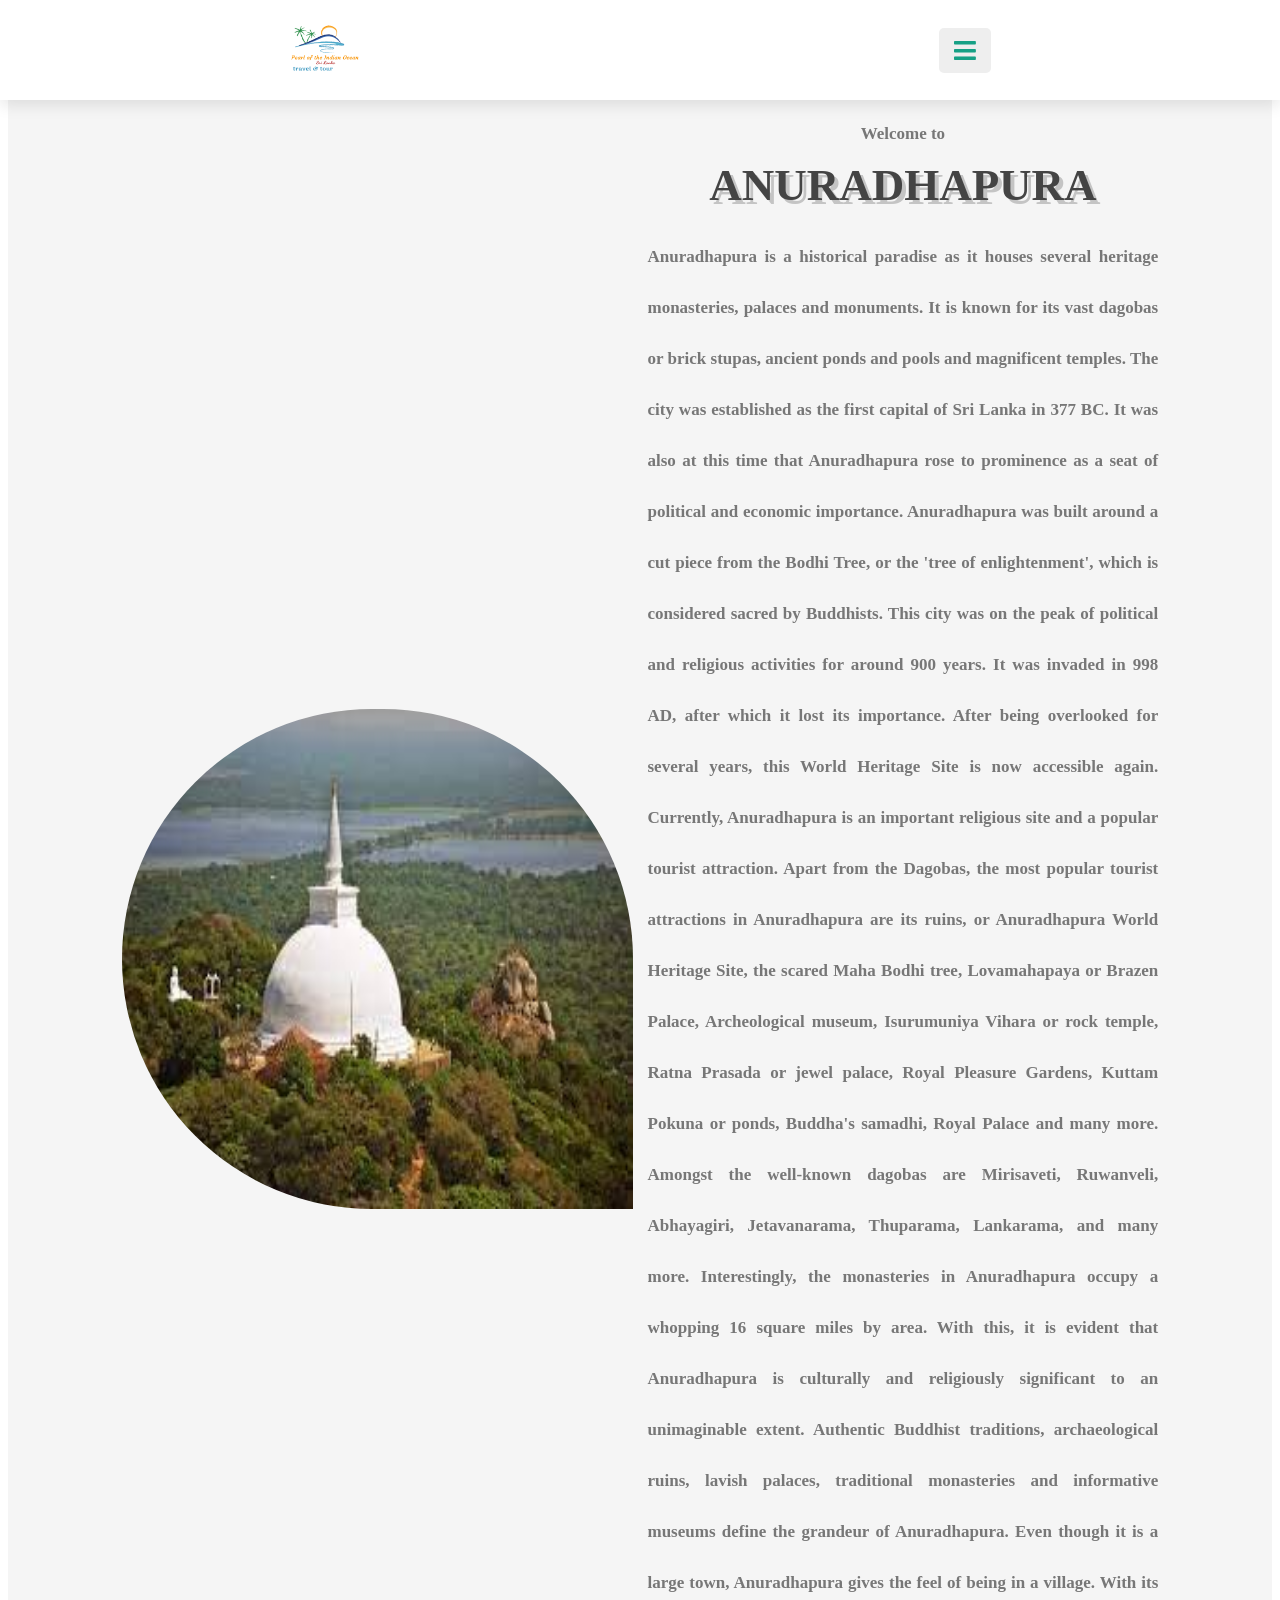
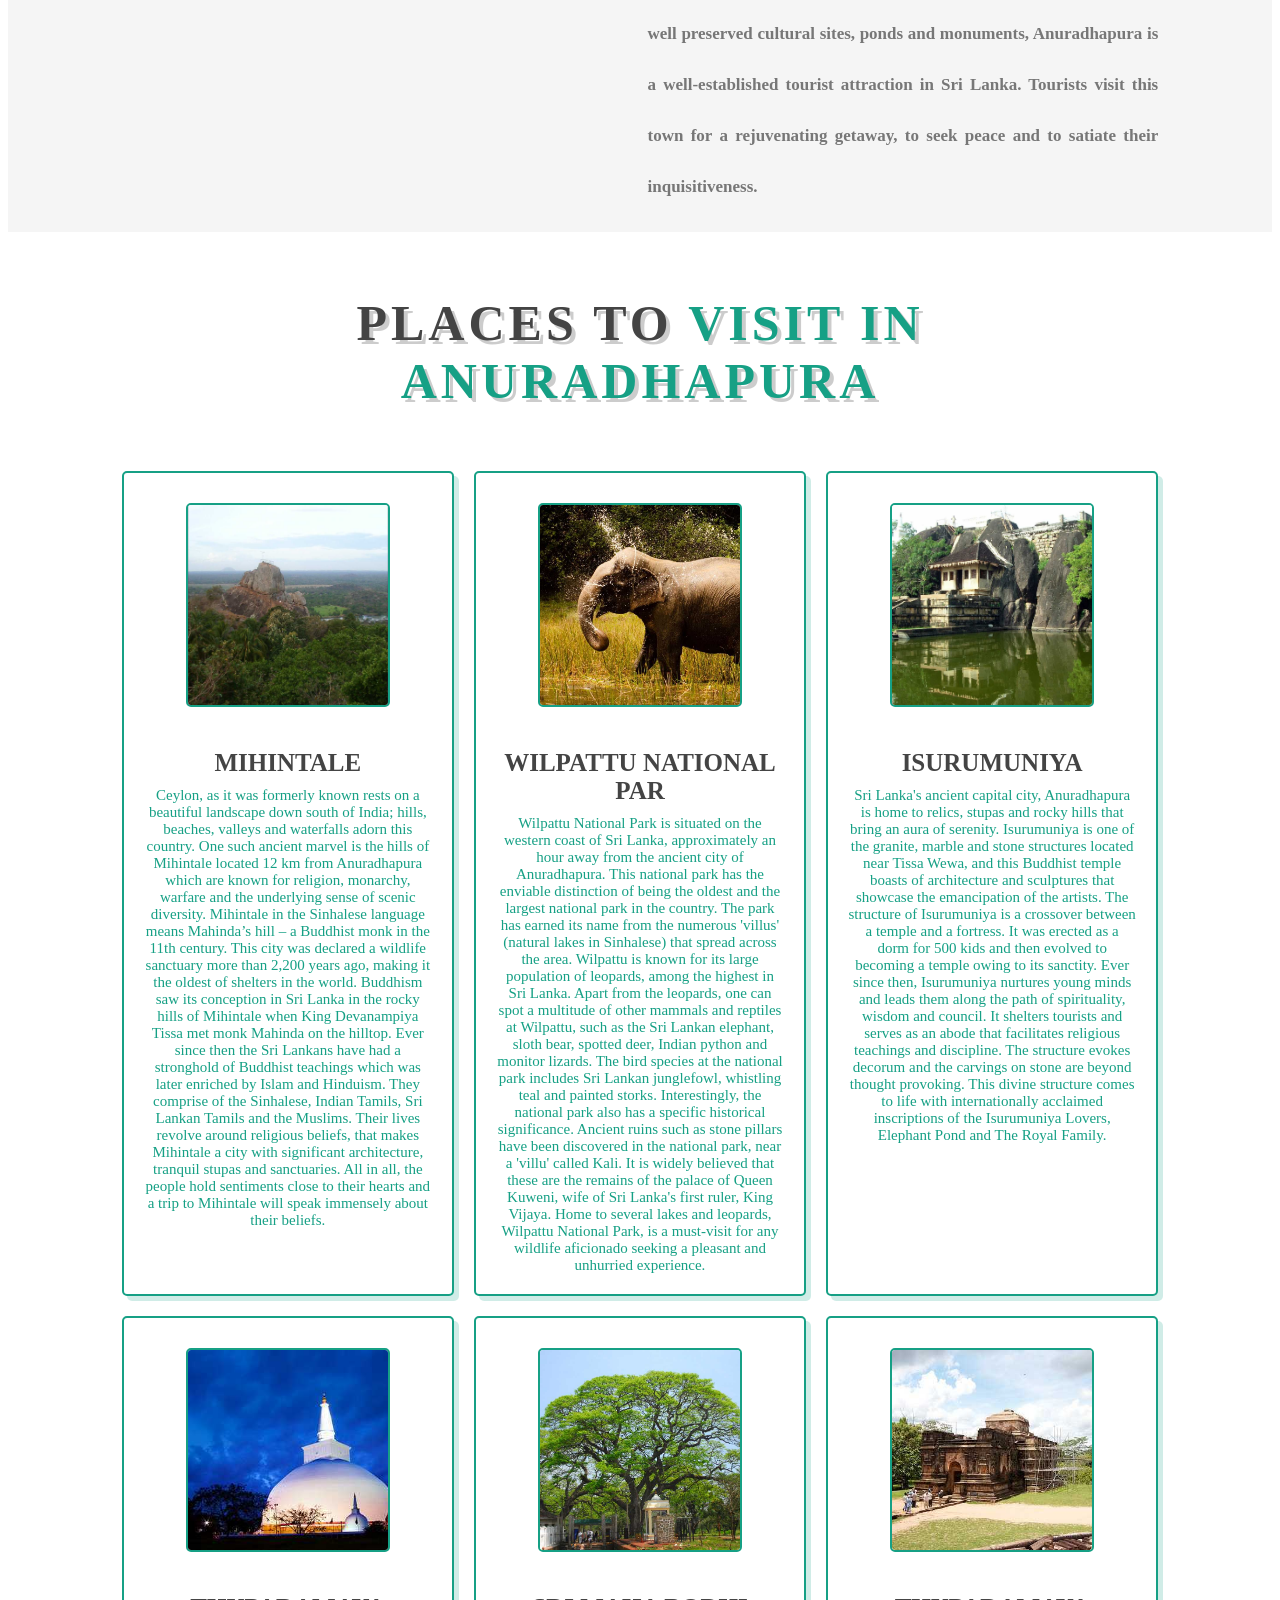
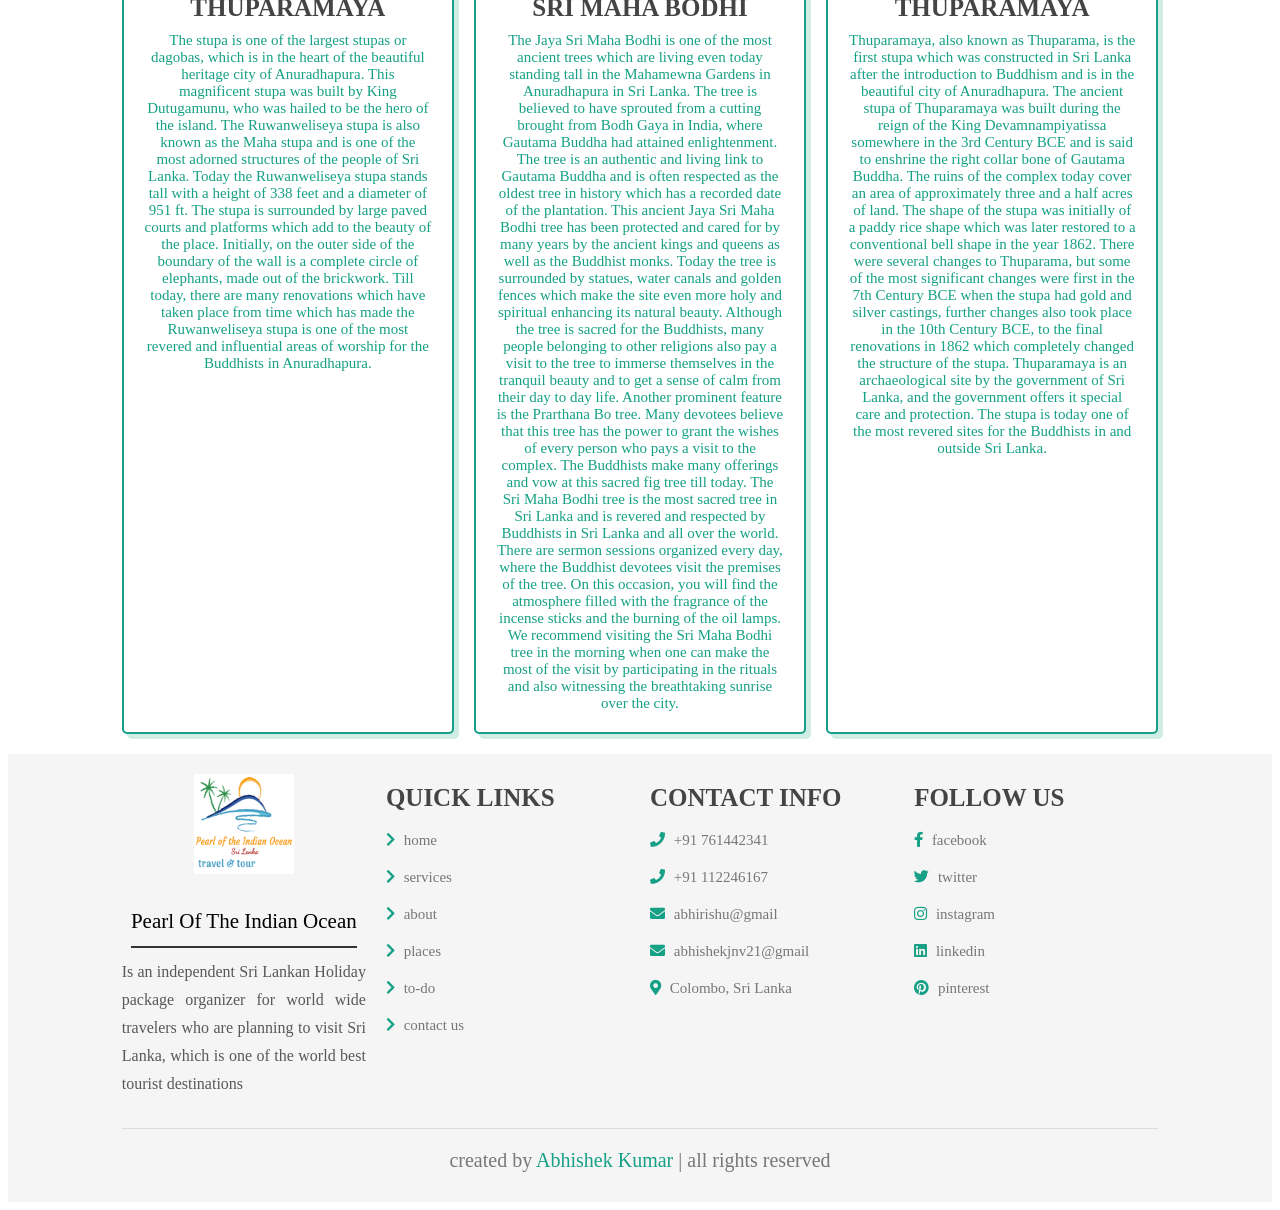
<file: Anuradhapura.html>
<!DOCTYPE html>
<html lang="en">
<head>
    <meta charset="UTF-8">
    <meta http-equiv="X-UA-Compatible" content="IE=edge">
    <meta name="viewport" content="width=device-width, initial-scale=1.0">
    <title> Pearl of the Indian Ocean</title>

    <!-- font awesome cdn link  -->
    <link rel="stylesheet" href="https://cdnjs.cloudflare.com/ajax/libs/font-awesome/5.15.4/css/all.min.css">

    <!-- custom css file link  -->
    <link rel="stylesheet" href="css/style.css">

</head>
<body>
    
<!-- header section starts  -->

<header class="header">

    <a href="#" class="logo"> <img src="image/logo.png" alt="logo" width="70" height="50"> </a>
    

    <nav class="navbar">
        <a href="#home">home</a>
        <a href="#services">services</a>
        <a href="#about">about us</a>
        <a href="#tourist information">places</a>
        <a href="#to-do">to-do</a>
        <a href="#contact us">contact us</a>
    </nav>

    <div id="menu-btn" class="fas fa-bars"></div>

</header>

<!-- header section ends -->

<!-- home section starts  -->

<section class="home" id="">

    <div class="image" data-aos="zoom-in">
        <img src="image/Anuradhapura1.jfif" alt="">
    </div>

    <div class="content" data-aos="fade-up">
        <p><strong>Welcome to</strong></p>
        <h3>Anuradhapura</h3>
        <p><strong>Anuradhapura is a historical paradise as it houses several heritage monasteries, palaces and monuments. It is known for its vast dagobas or brick stupas, ancient ponds and pools and magnificent temples. The city was established as the first capital of Sri Lanka in 377 BC. It was also at this time that Anuradhapura rose to prominence as a seat of political and economic importance.

            Anuradhapura was built around a cut piece from the Bodhi Tree, or the 'tree of enlightenment', which is considered sacred by Buddhists. This city was on the peak of political and religious activities for around 900 years. It was invaded in 998 AD, after which it lost its importance. After being overlooked for several years, this World Heritage Site is now accessible again. Currently, Anuradhapura is an important religious site and a popular tourist attraction.
            
            Apart from the Dagobas, the most popular tourist attractions in Anuradhapura are its ruins, or Anuradhapura World Heritage Site, the scared Maha Bodhi tree, Lovamahapaya or Brazen Palace, Archeological museum, Isurumuniya Vihara or rock temple, Ratna Prasada or jewel palace, Royal Pleasure Gardens, Kuttam Pokuna or ponds, Buddha's samadhi, Royal Palace and many more. Amongst the well-known dagobas are Mirisaveti, Ruwanveli, Abhayagiri, Jetavanarama, Thuparama, Lankarama, and many more. Interestingly, the monasteries in Anuradhapura occupy a whopping 16 square miles by area. With this, it is evident that Anuradhapura is culturally and religiously significant to an unimaginable extent.
            
            Authentic Buddhist traditions, archaeological ruins, lavish palaces, traditional monasteries and informative museums define the grandeur of Anuradhapura. Even though it is a large town, Anuradhapura gives the feel of being in a village. With its well preserved cultural sites, ponds and monuments, Anuradhapura is a well-established tourist attraction in Sri Lanka. Tourists visit this town for a rejuvenating getaway, to seek peace and to satiate their inquisitiveness. </strong></p>
        
    </div>

</section>

<!-- home section ends -->
<!-- tourist information section starts  -->

<section class="doctors" id="tourist information">

    <h1 class="heading">Places to  <span>
        Visit in Anuradhapura</span> </h1>

    <div class="box-container">

        <div class="box" data-aos="zoom-in">
            <img src="image/Mihintale.jpg" alt="">
            <h3>Mihintale </h3>
            <span class="desc">Ceylon, as it was formerly known rests on a beautiful landscape down south of India; hills, beaches, valleys and waterfalls adorn this country. One such ancient marvel is the hills of Mihintale located 12 km from Anuradhapura which are known for religion, monarchy, warfare and the underlying sense of scenic diversity.

                Mihintale in the Sinhalese language means Mahinda’s hill – a Buddhist monk in the 11th  century. This city was declared a wildlife sanctuary more than 2,200 years ago, making it the oldest of shelters in the world. 
                
                Buddhism saw its conception in Sri Lanka in the rocky hills of Mihintale when King Devanampiya Tissa met monk Mahinda on the hilltop. Ever since then the Sri Lankans have had a stronghold of Buddhist teachings which was later enriched by Islam and Hinduism. They comprise of the Sinhalese, Indian Tamils, Sri Lankan Tamils and the Muslims. Their lives revolve around religious beliefs, that makes Mihintale a city with significant architecture, tranquil stupas and sanctuaries. All in all, the people hold sentiments close to their hearts and a trip to Mihintale will speak immensely about their beliefs.</span>
           
        </div>

        <div class="box" data-aos="zoom-in">
            <img src="image/WILPATTU-NATIONAL-PARK.jpg" alt="">
            <h3>Wilpattu National Par</h3>
            <span class="desc">Wilpattu National Park is situated on the western coast of Sri Lanka, approximately an hour away from the ancient city of Anuradhapura. This national park has the enviable distinction of being the oldest and the largest national park in the country.

                The park has earned its name from the numerous 'villus' (natural lakes in Sinhalese) that spread across the area. Wilpattu is known for its large population of leopards, among the highest in Sri Lanka. 
                
                Apart from the leopards, one can spot a multitude of other mammals and reptiles at Wilpattu, such as the Sri Lankan elephant, sloth bear, spotted deer, Indian python and monitor lizards. The bird species at the national park includes Sri Lankan junglefowl, whistling teal and painted storks. Interestingly, the national park also has a specific historical significance.
                
                Ancient ruins such as stone pillars have been discovered in the national park, near a 'villu' called Kali. It is widely believed that these are the remains of the palace of Queen Kuweni, wife of Sri Lanka's first ruler, King Vijaya.
                
                Home to several lakes and leopards, Wilpattu National Park, is a must-visit for any wildlife aficionado seeking a pleasant and unhurried experience.</span>
            
        </div>

        <div class="box" data-aos="zoom-in">
            <img src="image/Isurumuniya.jpg" alt="">
            <h3>Isurumuniya</h3>
            <span class="desc">Sri Lanka's ancient capital city, Anuradhapura is home to relics, stupas and rocky hills that bring an aura of serenity. Isurumuniya is one of the granite, marble and stone structures located near Tissa Wewa, and this Buddhist temple boasts of architecture and sculptures that showcase the emancipation of the artists.

                The structure of Isurumuniya is a crossover between a temple and a fortress. It was erected as a dorm for 500 kids and then evolved to becoming a temple owing to its sanctity. Ever since then, Isurumuniya nurtures young minds and leads them along the path of spirituality, wisdom and council. It shelters tourists and serves as an abode that facilitates religious teachings and discipline. The structure evokes decorum and the carvings on stone are beyond thought provoking. This divine structure comes to life with internationally acclaimed inscriptions of the Isurumuniya Lovers, Elephant Pond and The Royal Family.</span>
            
        </div>

        <div class="box" data-aos="zoom-in" > 
            <img src="image/Ruwanweliseya.jpg" alt="">
            <h3>Thuparamaya</h3>
            <span class="desc"> The  stupa is one of the largest stupas or dagobas, which is in the heart of the beautiful heritage city of Anuradhapura. This magnificent stupa was built by King Dutugamunu, who was hailed to be the hero of the island. The Ruwanweliseya stupa is also known as the Maha stupa and is one of the most adorned structures of the people of Sri Lanka.

                Today the Ruwanweliseya stupa stands tall with a height of 338 feet and a diameter of 951 ft. The stupa is surrounded by large paved courts and platforms which add to the beauty of the place. Initially, on the outer side of the boundary of the wall is a complete circle of elephants, made out of the brickwork. Till today, there are many renovations which have taken place from time which has made the Ruwanweliseya stupa is one of the most revered and influential areas of worship for the Buddhists in Anuradhapura.</span>
            
        </div>

        <div class="box" data-aos="zoom-in">
            <img src="image/Sri Maha Bodhi.jpg" alt="">
            <h3>Sri Maha Bodhi</h3>
            <span class="desc">The Jaya Sri Maha Bodhi is one of the most ancient trees which are living even today standing tall in the Mahamewna Gardens in Anuradhapura in Sri Lanka. The tree is believed to have sprouted from a cutting brought from Bodh Gaya in India, where Gautama Buddha had attained enlightenment. The tree is an authentic and living link to Gautama Buddha and is often respected as the oldest tree in history which has a recorded date of the plantation.

                This ancient Jaya Sri Maha Bodhi tree has been protected and cared for by many years by the ancient kings and queens as well as the Buddhist monks. Today the tree is surrounded by statues, water canals and golden fences which make the site even more holy and spiritual enhancing its natural beauty. Although the tree is sacred for the Buddhists, many people belonging to other religions also pay a visit to the tree to immerse themselves in the tranquil beauty and to get a sense of calm from their day to day life.
                
                Another prominent feature is the Prarthana Bo tree. Many devotees believe that this tree has the power to grant the wishes of every person who pays a visit to the complex. The Buddhists make many offerings and vow at this sacred fig tree till today. The Sri Maha Bodhi tree is the most sacred tree in Sri Lanka and is revered and respected by Buddhists in Sri Lanka and all over the world.
                
                There are sermon sessions organized every day, where the Buddhist devotees visit the premises of the tree. On this occasion, you will find the atmosphere filled with the fragrance of the incense sticks and the burning of the oil lamps. We recommend visiting the Sri Maha Bodhi tree in the morning when one can make the most of the visit by participating in the rituals and also witnessing the breathtaking sunrise over the city.</span>
            
        </div>

        <div class="box" data-aos="zoom-in">
            <img src="image/Thuparamaya.jpg" alt="">
            <h3>Thuparamaya</h3>
            <span class="desc">Thuparamaya, also known as Thuparama, is the first stupa which was constructed in Sri Lanka after the introduction to Buddhism and is in the beautiful city of Anuradhapura. The ancient stupa of Thuparamaya was built during the reign of the King Devamnampiyatissa somewhere in the 3rd Century BCE and is said to enshrine the right collar bone of Gautama Buddha. The ruins of the complex today cover an area of approximately three and a half acres of land.

                The shape of the stupa was initially of a paddy rice shape which was later restored to a conventional bell shape in the year 1862. There were several changes to Thuparama, but some of the most significant changes were first in the 7th Century BCE when the stupa had gold and silver castings, further changes also took place in the 10th Century BCE, to the final renovations in 1862 which completely changed the structure of the stupa.
                
                Thuparamaya is an archaeological site by the government of Sri Lanka, and the government offers it special care and protection. The stupa is today one of the most revered sites for the Buddhists in and outside Sri Lanka.</span>
           
        </div>

        

    

    </div>

</section>

<!-- doctors section ends -->















<!-- footer section starts  -->

<section class="footer">

    <div class="box-container">
        <div class="footer-content">
            <!--add all information -->
        <a href="#" > <img src="image/logo.png" alt="logo" width="100" height="100" > </a>
                <h3>Pearl of the Indian Ocean</h3>
                <p>Is an independent Sri Lankan Holiday package organizer for world wide travelers who are planning to visit Sri Lanka,
                which is one of the world best tourist destinations</p>
    </div>


    <div class="box">
        <h3>quick links</h3>
        <a href="#home"> <i class="fas fa-chevron-right"></i> home </a>
        <a href="#services"> <i class="fas fa-chevron-right"></i> services </a>
        <a href="#about"> <i class="fas fa-chevron-right"></i> about </a>
        <a href="#tourist information"> <i class="fas fa-chevron-right"></i> places </a>
        <a href="#to-do"> <i class="fas fa-chevron-right"></i> to-do </a>
        <a href="#contact us"> <i class="fas fa-chevron-right"></i> contact us </a>
    </div>

    

        <div class="box">
            <h3>contact info</h3>
            <a href="tel:+91 761442341"> <i class="fas fa-phone"></i> +91 761442341 </a>
            <a href="tel:+91 112246167"> <i class="fas fa-phone"></i> +91 112246167 </a>
            <a href="mailto:abc@example.com"> <i class="fas fa-envelope"></i> abhirishu@gmail </a>
            <a href="mailto:abc@example.com"> <i class="fas fa-envelope"></i> abhishekjnv21@gmail </a>
            <a href="https://goo.gl/maps/Q1etccsQ6tqbtL5a6"> <i class="fas fa-map-marker-alt"></i> Colombo, Sri Lanka </a>
        </div>


        <div class="box">
            <h3>follow us</h3>
            <a href="https://www.facebook.com/"target=-blank> <i class="fab fa-facebook-f"></i> facebook </a>
            <a href="https://www.twitter.com/"target=-blank> <i class="fab fa-twitter"></i> twitter </a>
            <a href="https://www.instagram.com/"target=-blank> <i class="fab fa-instagram"></i> instagram </a>
            <a href="https://www.linkedin.com/"target=-blank> <i class="fab fa-linkedin"></i> linkedin </a>
            <a href="https://www.pinterest.com/"target=-blank> <i class="fab fa-pinterest"></i> pinterest </a>
        </div>

    </div>

    <div class="credit"> created by <span>Abhishek Kumar</span> | all rights reserved </div>

</section>

<!-- footer section ends -->
<!-- custom js file link  -->
<script src="js/script.js"></script>

</body>
</html>
</file>
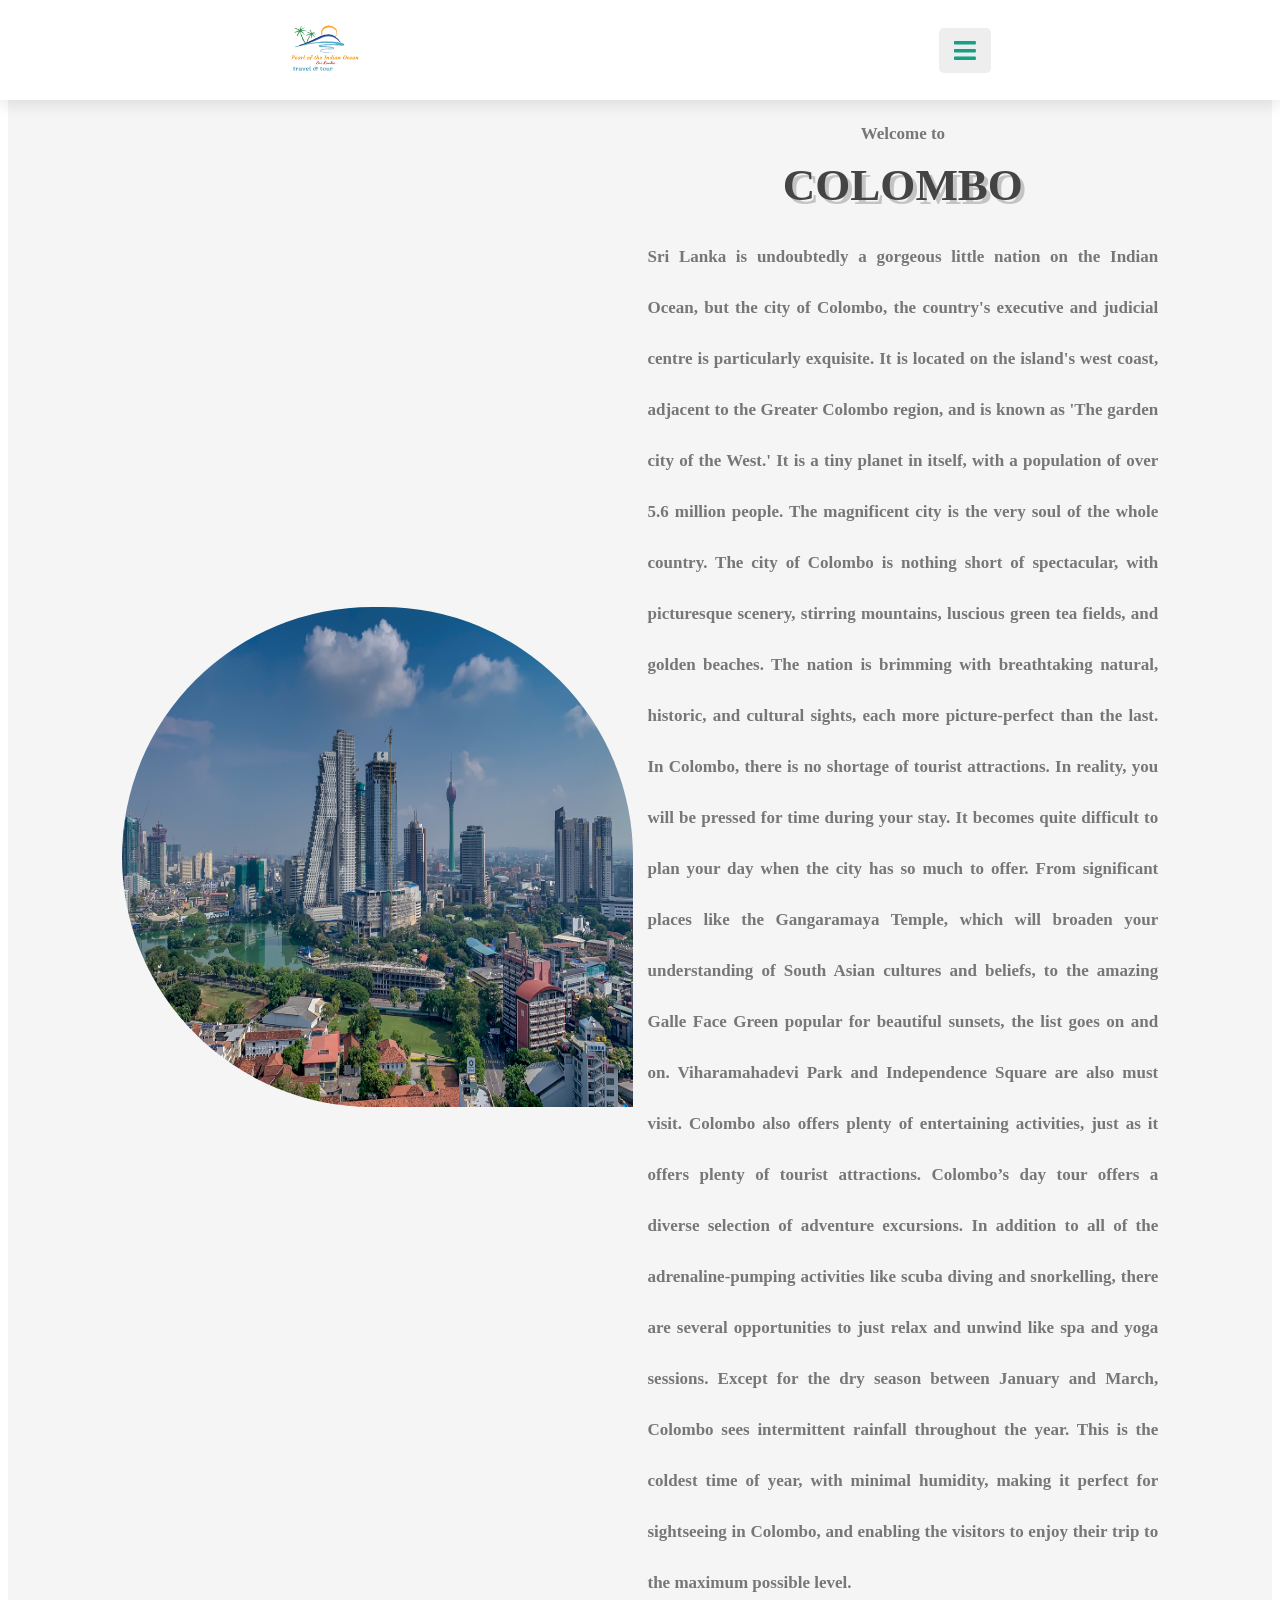
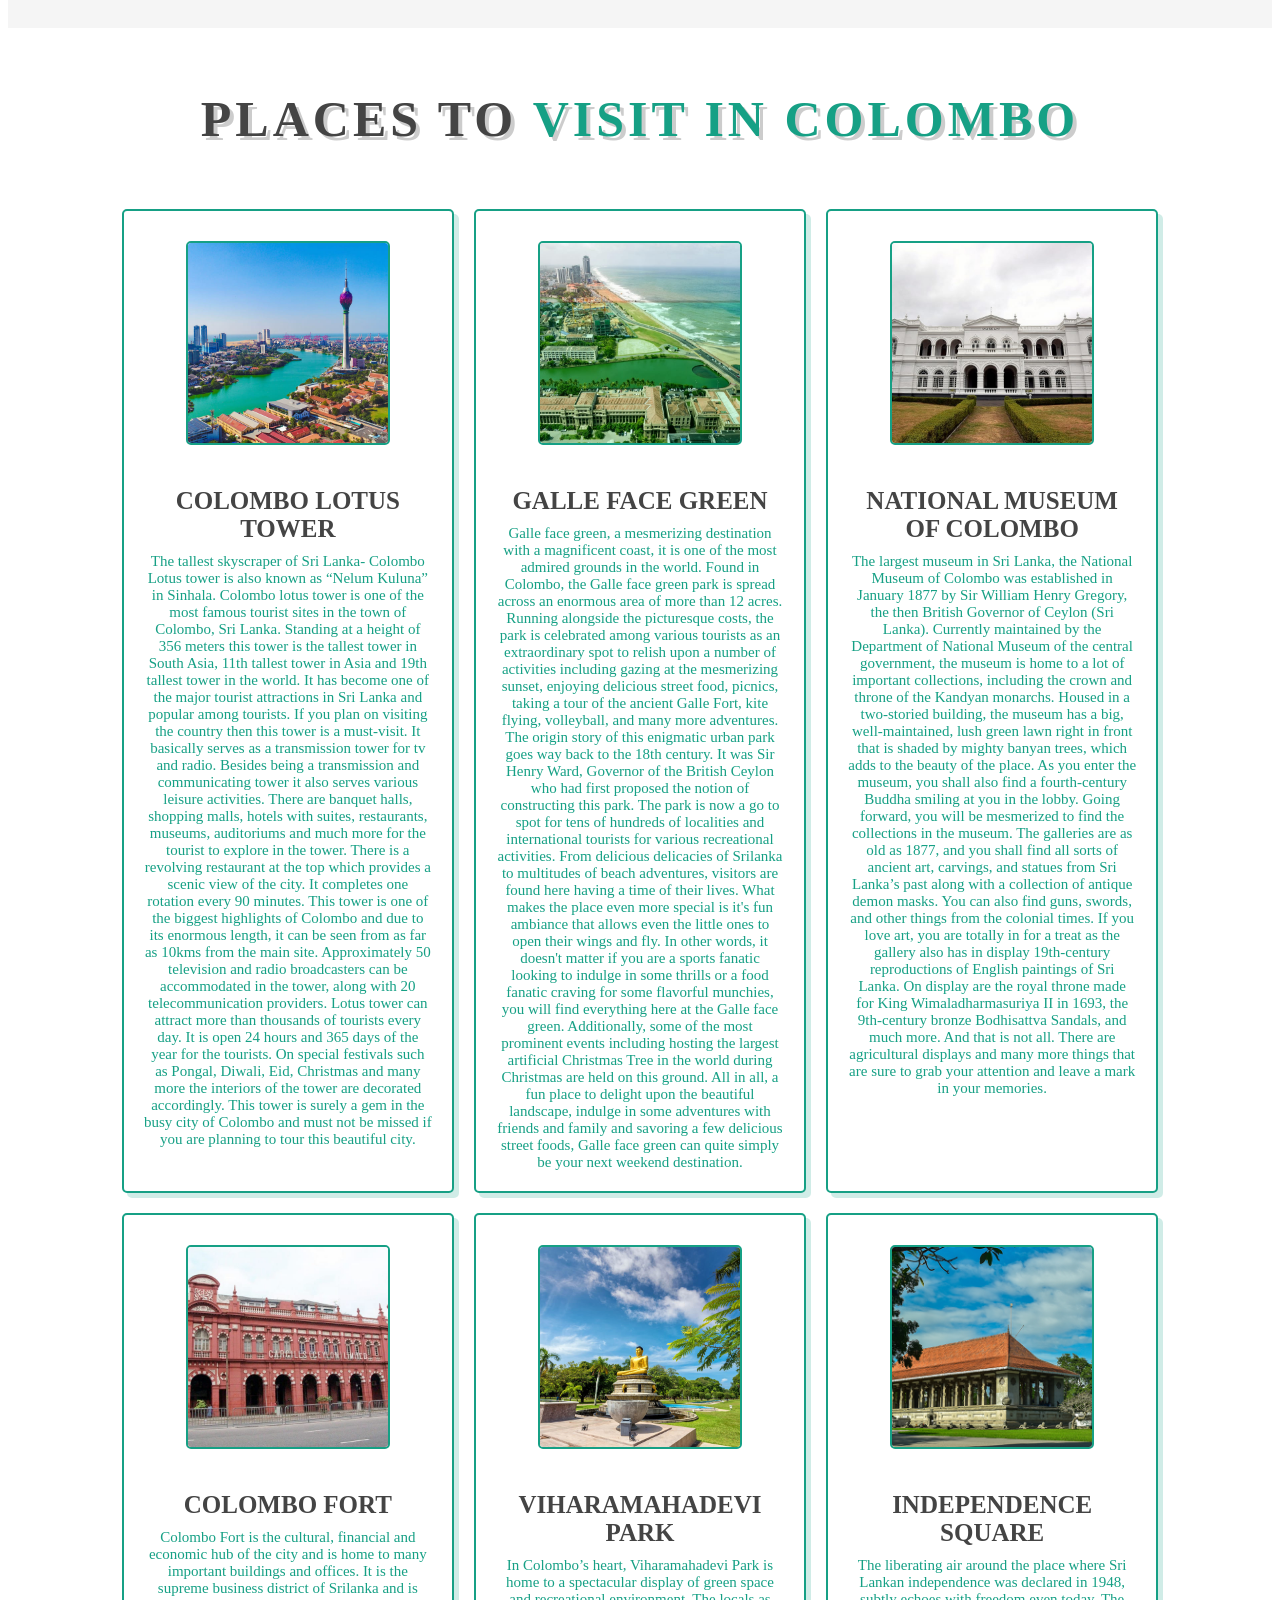
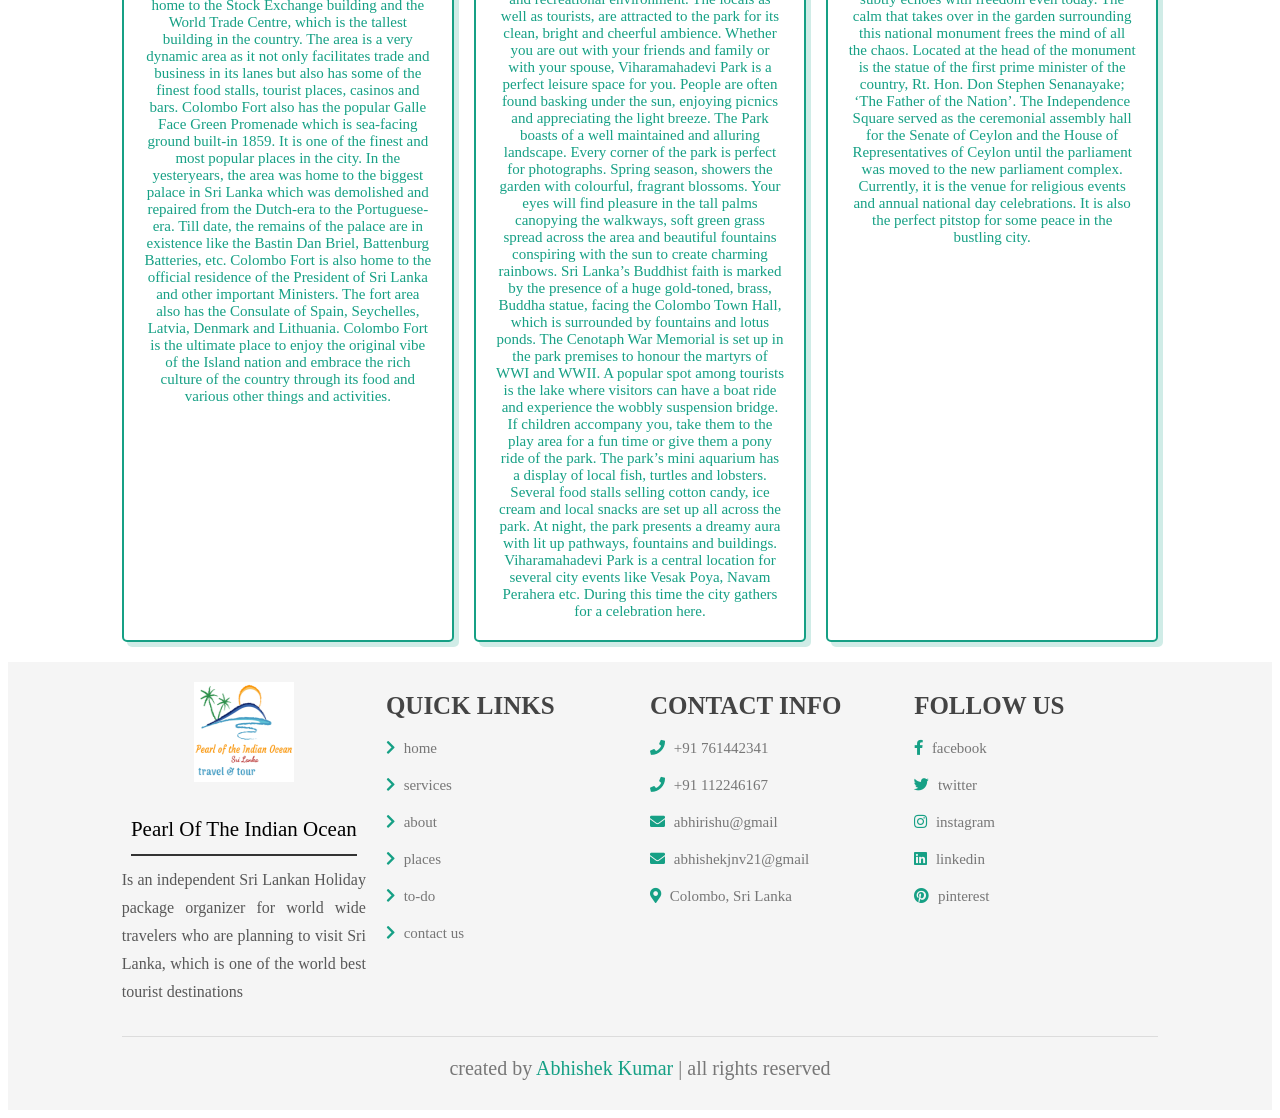
<file: Colombo.html>
<!DOCTYPE html>
<html lang="en">
<head>
    <meta charset="UTF-8">
    <meta http-equiv="X-UA-Compatible" content="IE=edge">
    <meta name="viewport" content="width=device-width, initial-scale=1.0">
    <title> Pearl of the Indian Ocean</title>

    <!-- font awesome cdn link  -->
    <link rel="stylesheet" href="https://cdnjs.cloudflare.com/ajax/libs/font-awesome/5.15.4/css/all.min.css">

    <!-- custom css file link  -->
    <link rel="stylesheet" href="css/style.css">

</head>
<body>
    
<!-- header section starts  -->

<header class="header">

    <a href="#" class="logo"> <img src="image/logo.png" alt="logo" width="70" height="50"> </a>
    

    <nav class="navbar">
        <a href="#home">home</a>
        <a href="#services">services</a>
        <a href="#about">about us</a>
        <a href="#tourist information">places</a>
        <a href="#to-do">to-do</a>
        <a href="#contact us">contact us</a>
    </nav>

    <div id="menu-btn" class="fas fa-bars"></div>

</header>

<!-- header section ends -->

<!-- home section starts  -->

<section class="home" id="">

    <div class="image" data-aos="zoom-in">
        <img src="image/colombo1.jfif" alt="">
    </div>

    <div class="content" data-aos="fade-up">
        <p><strong>Welcome to</strong></p>
        <h3>Colombo</h3>
        <p><strong>Sri Lanka is undoubtedly a gorgeous little nation on the Indian Ocean, but the city of Colombo, 
            the country's executive and judicial centre is particularly exquisite. It is located on the island's west coast, adjacent to the Greater Colombo region, and is known as 'The garden city of the West.' It is a tiny planet in itself, with a population of over 5.6 million people. The magnificent city is the very soul of the whole country. The city of Colombo is nothing short of spectacular, with picturesque scenery, stirring mountains, luscious green tea fields, and golden beaches. The nation is brimming with breathtaking natural, historic, and cultural sights, each more picture-perfect than the last.
            In Colombo, there is no shortage of tourist attractions. In reality, you will be pressed for time during your stay.
             It becomes quite difficult to plan your day when the city has so much to offer. From significant places like the Gangaramaya Temple, which will broaden your understanding of South Asian cultures and beliefs, to the amazing Galle Face Green popular for beautiful sunsets, the list goes on and on. Viharamahadevi Park and Independence Square are also must visit. Colombo also offers plenty of entertaining activities, just as it offers plenty of tourist attractions. Colombo’s day tour offers a diverse selection of adventure excursions. In addition to all of the adrenaline-pumping activities like scuba diving and snorkelling, there are several opportunities to just relax and unwind like spa and yoga sessions. Except for the dry season between January and March, Colombo sees intermittent rainfall throughout the year. This is the coldest time of year, with minimal humidity, making it perfect for sightseeing in Colombo,
             and enabling the visitors to enjoy their trip to the maximum possible level.</strong></p>
        
    </div>

</section>

<!-- home section ends -->
<!-- tourist information section starts  -->

<section class="doctors" id="tourist information">

    <h1 class="heading">Places to  <span>
        Visit in Colombo</span> </h1>

    <div class="box-container">

        <div class="box" data-aos="zoom-in">
            <img src="image/Colombo Lotus Tower.jpg" alt="">
            <h3>Colombo Lotus Tower</h3>
            <span class="desc">The tallest skyscraper of Sri Lanka- Colombo Lotus tower is also known as “Nelum Kuluna” in Sinhala. Colombo lotus tower is one of the most famous tourist sites in the town of Colombo, Sri Lanka. Standing at a height of 356 meters this tower is the tallest tower in South Asia, 11th tallest tower in Asia and 19th tallest tower in the world. It has become one of the major tourist attractions in Sri Lanka and popular among tourists.

                If you plan on visiting the country then this tower is a must-visit. It basically serves as a transmission tower for tv and radio. Besides being a transmission and communicating tower it also serves various leisure activities. There are banquet halls, shopping malls, hotels with suites, restaurants, museums, auditoriums and much more for the tourist to explore in the tower. There is a revolving restaurant at the top which provides a scenic view of the city. It completes one rotation every 90 minutes. This tower is one of the biggest highlights of Colombo and due to its enormous length, it can be seen from as far as 10kms from the main site. Approximately 50 television and radio broadcasters can be accommodated in the tower, along with 20 telecommunication providers.
                
                Lotus tower can attract more than thousands of tourists every day. It is open 24 hours and 365 days of the year for the tourists. On special festivals such as Pongal, Diwali, Eid, Christmas and many more the interiors of the tower are decorated accordingly. This tower is surely a gem in the busy city of Colombo and must not be missed if you are planning to tour this beautiful city.</span>
           
        </div>

        <div class="box" data-aos="zoom-in">
            <img src="image/Galle Face Green.jpg" alt="">
            <h3>Galle Face Green</h3>
            <span class="desc">Galle face green, a mesmerizing destination with a magnificent coast, it is one of the most admired grounds in the world. Found in Colombo, the Galle face green park is spread across an enormous area of more than 12 acres.

                Running alongside the picturesque costs, the park is celebrated among various tourists as an extraordinary spot to relish upon a number of activities including gazing at the mesmerizing sunset, enjoying delicious street food, picnics, taking a tour of the ancient Galle Fort, kite flying, volleyball, and many more adventures.
                
                The origin story of this enigmatic urban park goes way back to the 18th century. It was Sir Henry Ward, Governor of the British Ceylon who had first proposed the notion of constructing this park. The park is now a go to spot for tens of hundreds of localities and international tourists for various recreational activities.
                
                From delicious delicacies of Srilanka to multitudes of beach adventures, visitors are found here having a time of their lives. What makes the place even more special is it's fun ambiance that allows even the little ones to open their wings and fly.
                
                In other words, it doesn't matter if you are a sports fanatic looking to indulge in some thrills or a food fanatic craving for some flavorful munchies, you will find everything here at the Galle face green. Additionally,  some of the most prominent events including hosting the largest artificial Christmas Tree in the world during Christmas are held on this ground. 
                
                All in all, a fun place to delight upon the beautiful landscape, indulge in some adventures with friends and family and savoring a few delicious street foods, Galle face green can quite simply be your next weekend destination.</span>
            
        </div>

        <div class="box" data-aos="zoom-in">
            <img src="image/National Museum Of Colombo.jpg" alt="">
            <h3>National Museum Of Colombo</h3>
            <span class="desc">The largest museum in Sri Lanka, the National Museum of Colombo was established in January 1877 by Sir William Henry Gregory, the then British Governor of Ceylon (Sri Lanka). Currently maintained by the Department of National Museum of the central government, the museum is home to a lot of important collections, including the crown and throne of the Kandyan monarchs.

                Housed in a two-storied building, the museum has a big, well-maintained, lush green lawn right in front that is shaded by mighty banyan trees, which adds to the beauty of the place. As you enter the museum, you shall also find a fourth-century Buddha smiling at you in the lobby. Going forward, you will be mesmerized to find the collections in the museum.
                
                The galleries are as old as 1877, and you shall find all sorts of ancient art, carvings, and statues from Sri Lanka’s past along with a collection of antique demon masks. You can also find guns, swords, and other things from the colonial times. If you love art, you are totally in for a treat as the gallery also has in display 19th-century reproductions of English paintings of Sri Lanka.
                
                On display are the royal throne made for King Wimaladharmasuriya II in 1693, the 9th-century bronze Bodhisattva Sandals, and much more. And that is not all. There are agricultural displays and many more things that are sure to grab your attention and leave a mark in your memories.</span>
            
        </div>

        <div class="box" data-aos="zoom-in" > 
            <img src="image/Colombo Fort.jpg" alt="">
            <h3>Colombo Fort</h3>
            <span class="desc"> Colombo Fort is the cultural, financial and economic hub of the city and is home to many important buildings and offices. It is the supreme business district of Srilanka and is home to the Stock Exchange building and the World Trade Centre, which is the tallest building in the country.

                The area is a very dynamic area as it not only facilitates trade and business in its lanes but also has some of the finest food stalls, tourist places, casinos and bars. Colombo Fort also has the popular Galle Face Green Promenade which is sea-facing ground built-in 1859.
                
                It is one of the finest and most popular places in the city. In the yesteryears, the area was home to the biggest palace in Sri Lanka which was demolished and repaired from the Dutch-era to the Portuguese-era. Till date, the remains of the palace are in existence like the Bastin Dan Briel, Battenburg Batteries, etc. Colombo Fort is also home to the official residence of the President of Sri Lanka and other important Ministers.
                
                The fort area also has the Consulate of Spain, Seychelles, Latvia, Denmark and Lithuania. Colombo Fort is the ultimate place to enjoy the original vibe of the Island nation and embrace the rich culture of the country through its food and various other things and activities. </span>
            
        </div>

        <div class="box" data-aos="zoom-in">
            <img src="image/Viharamahadevi Park.jpg" alt="">
            <h3>Viharamahadevi Park</h3>
            <span class="desc">In Colombo’s heart, Viharamahadevi Park is home to a spectacular display of green space and recreational environment. The locals as well as tourists, are attracted to the park for its clean, bright and cheerful ambience. Whether you are out with your friends and family or with your spouse, Viharamahadevi Park is a perfect leisure space for you.

                People are often found basking under the sun, enjoying picnics and appreciating the light breeze. The Park boasts of a well maintained and alluring landscape. Every corner of the park is perfect for photographs. Spring season, showers the garden with colourful, fragrant blossoms.
                
                Your eyes will find pleasure in the tall palms canopying the walkways, soft green grass spread across the area and beautiful fountains conspiring with the sun to create charming rainbows. Sri Lanka’s Buddhist faith is marked by the presence of a huge gold-toned, brass, Buddha statue, facing the Colombo Town Hall, which is surrounded by fountains and lotus ponds.
                
                The Cenotaph War Memorial is set up in the park premises to honour the martyrs of WWI and WWII. A popular spot among tourists is the lake where visitors can have a boat ride and experience the wobbly suspension bridge. If children accompany you, take them to the play area for a fun time or give them a pony ride of the park.
                
                The park’s mini aquarium has a display of local fish, turtles and lobsters. Several food stalls selling cotton candy, ice cream and local snacks are set up all across the park. At night, the park presents a dreamy aura with lit up pathways, fountains and buildings. Viharamahadevi Park is a central location for several city events like Vesak Poya, Navam Perahera etc. During this time the city gathers for a celebration here.
                 </span>
            
        </div>

        <div class="box" data-aos="zoom-in">
            <img src="image/Independence Square.jpg" alt="">
            <h3>Independence Square</h3>
            <span class="desc"> The liberating air around the place where Sri Lankan independence was declared in 1948, subtly echoes with freedom even today. The calm that takes over in the garden surrounding this national monument frees the mind of all the chaos. Located at the head of the monument is the statue of the first prime minister of the country, Rt. Hon. Don Stephen Senanayake; ‘The Father of the Nation’.

                The Independence Square served as the ceremonial assembly hall for the Senate of Ceylon and the House of Representatives of Ceylon until the parliament was moved to the new parliament complex. Currently, it is the venue for religious events and annual national day celebrations. It is also the perfect pitstop for some peace in the bustling city.</span>
           
        </div>

        

    

    </div>

</section>

<!-- doctors section ends -->















<!-- footer section starts  -->

<section class="footer">

    <div class="box-container">
        <div class="footer-content">
            <!--add all information -->
        <a href="#" > <img src="image/logo.png" alt="logo" width="100" height="100" > </a>
                <h3>Pearl of the Indian Ocean</h3>
                <p>Is an independent Sri Lankan Holiday package organizer for world wide travelers who are planning to visit Sri Lanka,
                which is one of the world best tourist destinations</p>
    </div>


    <div class="box">
        <h3>quick links</h3>
        <a href="#home"> <i class="fas fa-chevron-right"></i> home </a>
        <a href="#services"> <i class="fas fa-chevron-right"></i> services </a>
        <a href="#about"> <i class="fas fa-chevron-right"></i> about </a>
        <a href="#tourist information"> <i class="fas fa-chevron-right"></i> places </a>
        <a href="#to-do"> <i class="fas fa-chevron-right"></i> to-do </a>
        <a href="#contact us"> <i class="fas fa-chevron-right"></i> contact us </a>
    </div>

    

        <div class="box">
            <h3>contact info</h3>
            <a href="tel:+91 761442341"> <i class="fas fa-phone"></i> +91 761442341 </a>
            <a href="tel:+91 112246167"> <i class="fas fa-phone"></i> +91 112246167 </a>
            <a href="mailto:abc@example.com"> <i class="fas fa-envelope"></i> abhirishu@gmail </a>
            <a href="mailto:abc@example.com"> <i class="fas fa-envelope"></i> abhishekjnv21@gmail </a>
            <a href="https://goo.gl/maps/Q1etccsQ6tqbtL5a6"> <i class="fas fa-map-marker-alt"></i> Colombo, Sri Lanka </a>
        </div>


        <div class="box">
            <h3>follow us</h3>
            <a href="https://www.facebook.com/"target=-blank> <i class="fab fa-facebook-f"></i> facebook </a>
            <a href="https://www.twitter.com/"target=-blank> <i class="fab fa-twitter"></i> twitter </a>
            <a href="https://www.instagram.com/"target=-blank> <i class="fab fa-instagram"></i> instagram </a>
            <a href="https://www.linkedin.com/"target=-blank> <i class="fab fa-linkedin"></i> linkedin </a>
            <a href="https://www.pinterest.com/"target=-blank> <i class="fab fa-pinterest"></i> pinterest </a>
        </div>

    </div>

    <div class="credit"> created by <span>Abhishek Kumar</span> | all rights reserved </div>

</section>

<!-- footer section ends -->
<!-- custom js file link  -->
<script src="js/script.js"></script>

</body>
</html>
</file>
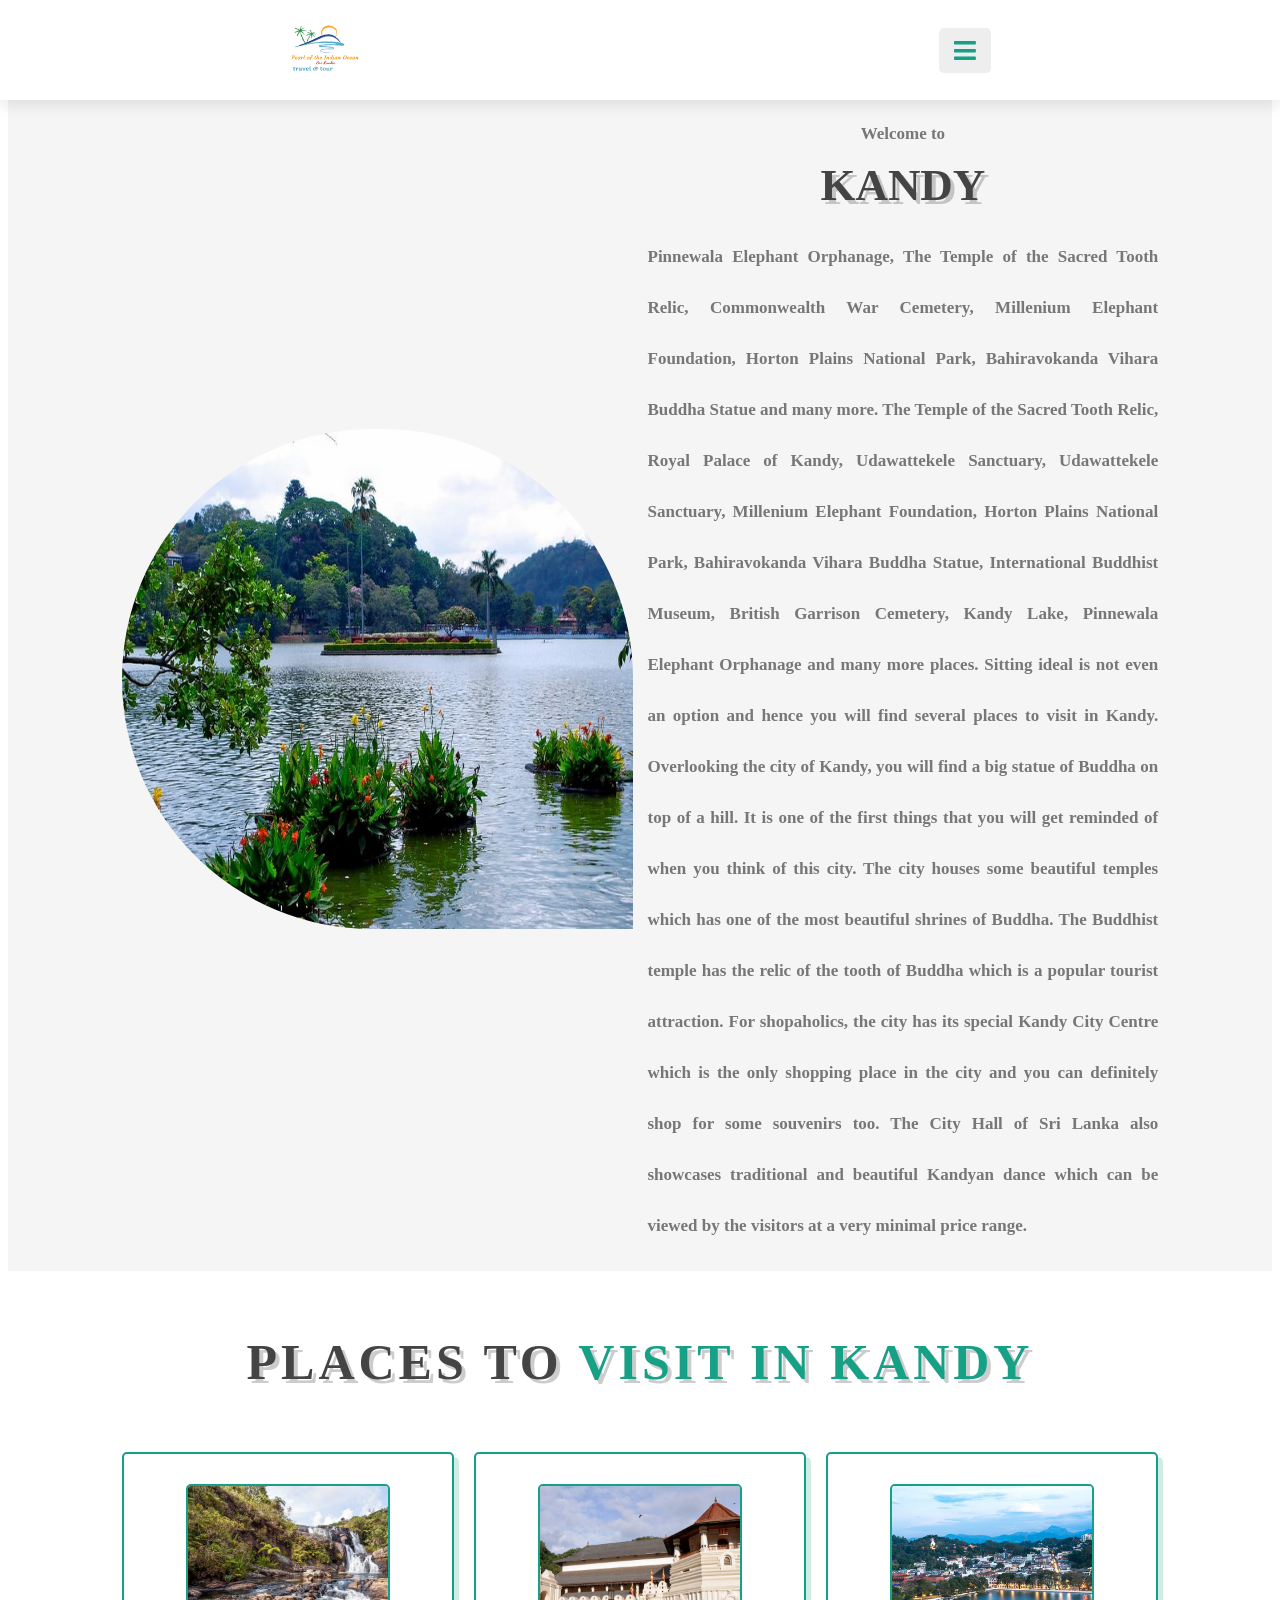
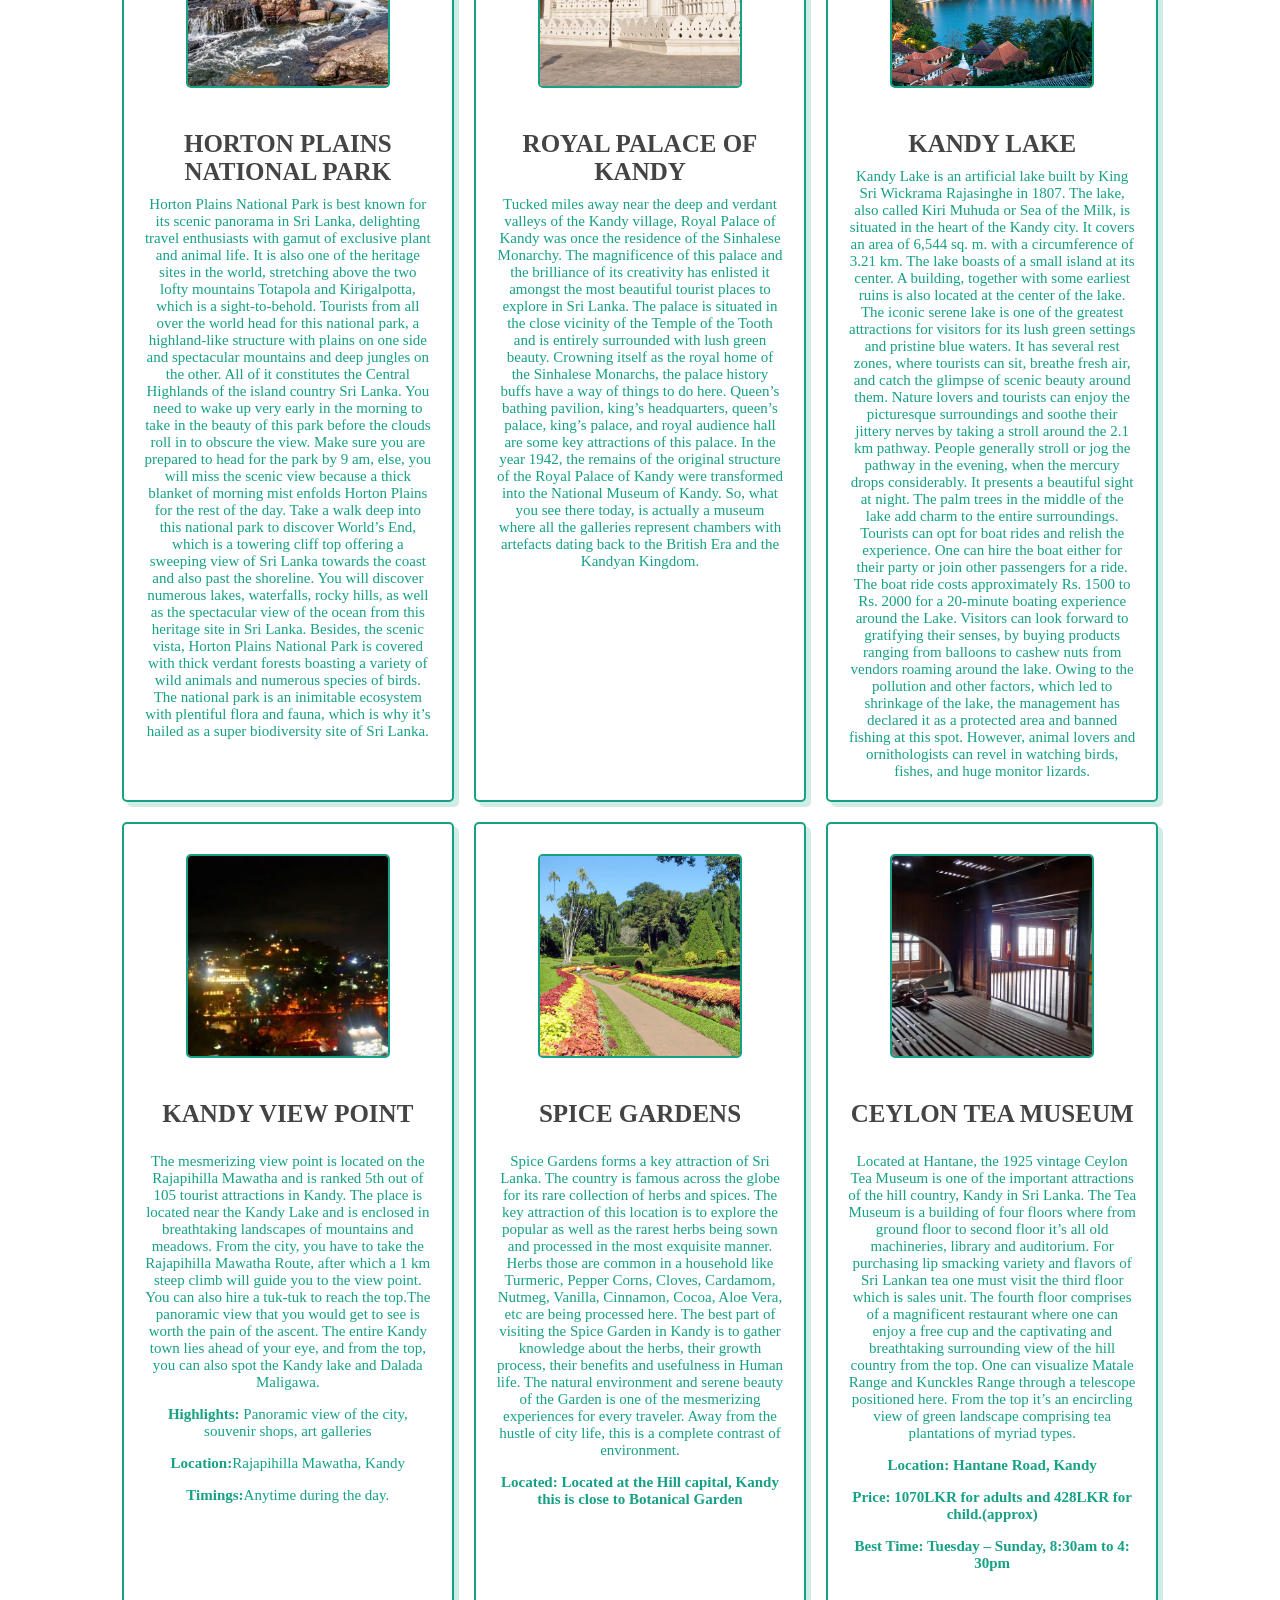
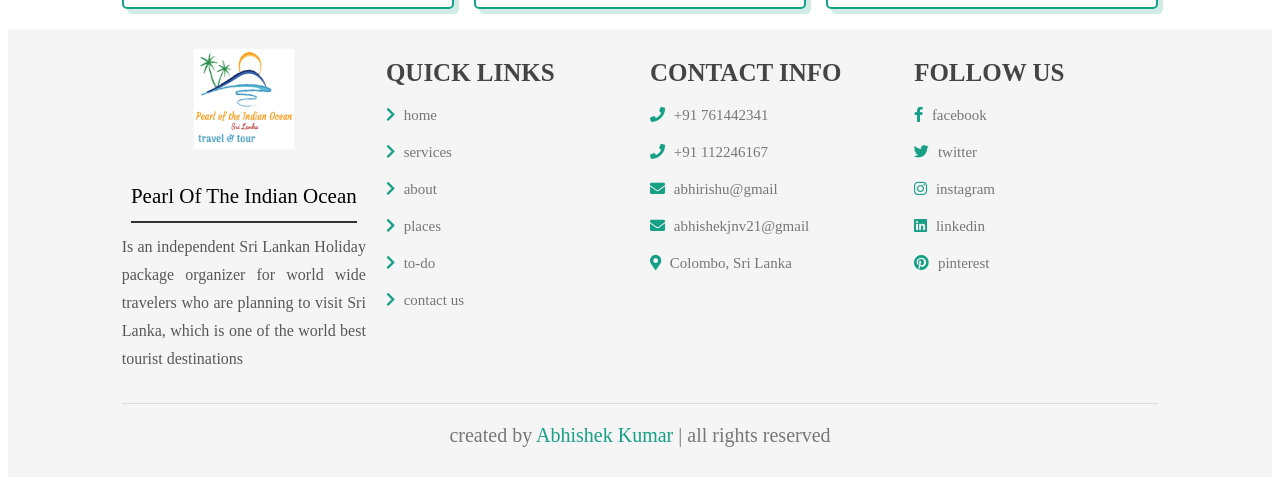
<file: Kandy.html>
<!DOCTYPE html>
<html lang="en">
<head>
    <meta charset="UTF-8">
    <meta http-equiv="X-UA-Compatible" content="IE=edge">
    <meta name="viewport" content="width=device-width, initial-scale=1.0">
    <title> Pearl of the Indian Ocean</title>

    <!-- font awesome cdn link  -->
    <link rel="stylesheet" href="https://cdnjs.cloudflare.com/ajax/libs/font-awesome/5.15.4/css/all.min.css">

    <!-- custom css file link  -->
    <link rel="stylesheet" href="css/style.css">

</head>
<body>
    
<!-- header section starts  -->

<header class="header">

    <a href="#" class="logo"> <img src="image/logo.png" alt="logo" width="70" height="50"> </a>
    

    <nav class="navbar">
        <a href="#home">home</a>
        <a href="#services">services</a>
        <a href="#about">about us</a>
        <a href="#tourist information">places</a>
        <a href="#to-do">to-do</a>
        <a href="#contact us">contact us</a>
    </nav>

    <div id="menu-btn" class="fas fa-bars"></div>

</header>

<!-- header section ends -->

<!-- home section starts  -->

<section class="home" id="">

    <div class="image" data-aos="zoom-in">
        <img src="image/kandy1.jfif" alt="">
    </div>

    <div class="content" data-aos="fade-up">
        <p><strong>Welcome to</strong></p>
        <h3>Kandy</h3>
        <p><strong> Pinnewala Elephant Orphanage, The Temple of the Sacred Tooth Relic, Commonwealth War Cemetery, Millenium Elephant Foundation, Horton Plains National Park, Bahiravokanda Vihara Buddha Statue and many more.

            The Temple of the Sacred Tooth Relic, Royal Palace of Kandy, Udawattekele Sanctuary, Udawattekele Sanctuary, Millenium Elephant Foundation, Horton Plains National Park, Bahiravokanda Vihara Buddha Statue, International Buddhist Museum, British Garrison Cemetery, Kandy Lake, Pinnewala Elephant Orphanage and many more places.
            
            Sitting ideal is not even an option and hence you will find several places to visit in Kandy. Overlooking the city of Kandy, you will find a big statue of Buddha on top of a hill. It is one of the first things that you will get reminded of when you think of this city. The city houses some beautiful temples which has one of the most beautiful shrines of Buddha. The Buddhist temple has the relic of the tooth of Buddha which is a popular tourist attraction.
            
            For shopaholics, the city has its special Kandy City Centre which is the only shopping place in the city and you can definitely shop for some souvenirs too. The City Hall of Sri Lanka also showcases traditional and beautiful Kandyan dance which can be viewed by the visitors at a very minimal price range.</strong></p>
        
    </div>

</section>

<!-- home section ends -->
<!-- tourist information section starts  -->

<section class="doctors" id="tourist information">

    <h1 class="heading">Places to  <span>
        Visit in Kandy</span> </h1>

    <div class="box-container">

        <div class="box" data-aos="zoom-in">
            <img src="image/Horton Plains National Park.jpg" alt="">
            <h3>Horton Plains National Park </h3>
            <span class="desc">Horton Plains National Park is best known for its scenic panorama in Sri Lanka, delighting travel enthusiasts with gamut of exclusive plant and animal life. It is also one of the heritage sites in the world, stretching above the two lofty mountains Totapola and Kirigalpotta, which is a sight-to-behold.
                Tourists from all over the world head for this national park, a highland-like structure with plains on one side and spectacular mountains and deep jungles on the other. All of it constitutes the Central Highlands of the island country Sri Lanka.                  
                You need to wake up very early in the morning to take in the beauty of this park before the clouds roll in to obscure the view. Make sure you are prepared to head for the park by 9 am, else, you will miss the scenic view because a thick blanket of morning mist enfolds Horton Plains for the rest of the day.
                Take a walk deep into this national park to discover World’s End, which is a towering cliff top offering a sweeping view of Sri Lanka towards the coast and also past the shoreline. You will discover numerous lakes, waterfalls, rocky hills, as well as the spectacular view of the ocean from this heritage site in Sri Lanka. 
                Besides, the scenic vista, Horton Plains National Park is covered with thick verdant forests boasting a variety of wild animals and numerous species of birds. The national park is an inimitable ecosystem with plentiful flora and fauna, which is why it’s hailed as a super biodiversity site of Sri Lanka.</span>
           
        </div>

        <div class="box" data-aos="zoom-in">
            <img src="image/Royal Palace Of Kandy.jpg" alt="">
            <h3>Royal Palace Of Kandy</h3>
            <span class="desc">Tucked miles away near the deep and verdant valleys of the Kandy village, Royal Palace of Kandy was once the residence of the Sinhalese Monarchy. The magnificence of this palace and the brilliance of its creativity has enlisted it amongst the most beautiful tourist places to explore in Sri Lanka. 
                The palace is situated in the close vicinity of the Temple of the Tooth and is entirely surrounded with lush green beauty.
                Crowning itself as the royal home of the Sinhalese Monarchs, the palace history buffs have a way of things to do here.
                 Queen’s bathing pavilion, king’s headquarters, queen’s palace, king’s palace, and royal audience hall are some key attractions of this palace. 
                 In the year 1942, the remains of the original structure of the Royal Palace of Kandy were transformed into the National Museum of Kandy. So, what you see there today, is actually a museum where all the galleries represent chambers with artefacts dating back to the British Era and the Kandyan Kingdom.</span>
            
        </div>

        <div class="box" data-aos="zoom-in">
            <img src="image/Kandy Lake.jpg" alt="">
            <h3>Kandy Lake</h3>
            <span class="desc">Kandy Lake is an artificial lake built by King Sri Wickrama Rajasinghe in 1807. The lake, also called Kiri Muhuda or Sea of the Milk, is situated in the heart of the Kandy city. It covers an area of 6,544 sq. m. with a circumference of 3.21 km. The lake boasts of a small island at its center. A building, together with some earliest ruins is also located at the center of the lake.
                The iconic serene lake is one of the greatest attractions for visitors for its lush green settings and pristine blue waters. It has several rest zones, where tourists can sit, breathe fresh air, and catch the glimpse of scenic beauty around them. Nature lovers and tourists can enjoy the picturesque surroundings and soothe their jittery nerves by taking a stroll around the 2.1 km pathway.               
                People generally stroll or jog the pathway in the evening, when the mercury drops considerably. It presents a beautiful sight at night. The palm trees in the middle of the lake add charm to the entire surroundings. Tourists can opt for boat rides and relish the experience.               
                One can hire the boat either for their party or join other passengers for a ride. The boat ride costs approximately Rs. 1500 to Rs. 2000 for a 20-minute boating experience around the Lake. Visitors can look forward to gratifying their senses, by buying products ranging from balloons to cashew nuts from vendors roaming around the lake.               
                Owing to the pollution and other factors, which led to shrinkage of the lake, the management has declared it as a protected area and banned fishing at this spot. However, animal lovers and ornithologists can revel in watching birds, fishes, and huge monitor lizards.</span>
            
        </div>

        <div class="box" data-aos="zoom-in" > 
            <img src="image/Kandy View Point.jpg" alt="">
            <h3>Kandy View Point</h3>
            <span class="desc"><p>  The mesmerizing view point is located on the Rajapihilla Mawatha and is ranked 5th out of 105 tourist attractions in Kandy. The place is located near the Kandy Lake and is enclosed in breathtaking landscapes of mountains and meadows. 
                From the city, you have to take the Rajapihilla Mawatha Route, after which a 1 km steep climb will guide you to the view point. You can also hire a tuk-tuk to reach the top.The panoramic view that you would get to see is worth the pain of the ascent. 
                The entire Kandy town lies ahead of your eye, and from the top, you can also spot the Kandy lake and Dalada Maligawa.</p>



               <p> <strong> Highlights: </strong> Panoramic view of the city, souvenir shops, art galleries </p>
                
               <p><strong>Location:</strong>Rajapihilla Mawatha, Kandy</p>  
                
               <p><strong>Timings:</strong>Anytime during the day.</p>  </span>
            
        </div>

        <div class="box" data-aos="zoom-in">
            <img src="image/Spice Garden.jpg" alt="">
            <h3>Spice Gardens</h3>
            <span class="desc"><p> Spice Gardens forms a key attraction of Sri Lanka.
                 The country is famous across the globe for its rare collection of herbs and spices. 
                 The key attraction of this location is to explore the popular as well as the rarest herbs being sown and processed in the most exquisite manner.
                  Herbs those are common in a household like Turmeric, Pepper Corns, Cloves, Cardamom, Nutmeg, Vanilla, Cinnamon, Cocoa, Aloe Vera, etc are being processed here. The best part of visiting the Spice Garden in Kandy is to gather knowledge about the herbs, their growth process, their benefits and usefulness in Human life.
                   The natural environment and serene beauty of the Garden is one of the mesmerizing experiences for every traveler. Away from the hustle of city life, this is a complete contrast of environment.
                </p>

                <p><strong>
                Located: Located at the Hill capital, Kandy this is close to Botanical Garden</strong></p> </span>
            
        </div>

        <div class="box" data-aos="zoom-in">
            <img src="image/Ceylon Tea Museum.webp" alt="">
            <h3>Ceylon Tea Museum</h3>
            <span class="desc"> <p> Located at Hantane, the 1925 vintage Ceylon Tea Museum is one of the important attractions of the hill country, Kandy in Sri Lanka. The Tea Museum is a building of four floors where from ground floor to second floor it’s all old machineries, library and auditorium.

                For purchasing lip smacking variety and flavors of Sri Lankan tea one must visit the third floor which is sales unit. The fourth floor comprises of a magnificent restaurant where one can enjoy a free cup and the captivating and breathtaking surrounding view of the hill country from the top.
                
                One can visualize Matale Range and Kunckles Range through a telescope positioned here. From the top it’s an encircling view of green landscape comprising tea plantations of myriad types.</p>
                
                <strong> <p> Location: Hantane Road, Kandy</p>
                
               <p> Price: 1070LKR for adults and 428LKR for child.(approx)</p>
                
              <p>  Best Time: Tuesday – Sunday, 8:30am to 4: 30pm </p></strong> </span>
           
        </div>

        

    

    </div>

</section>

<!-- doctors section ends -->















<!-- footer section starts  -->

<section class="footer">

    <div class="box-container">
        <div class="footer-content">
            <!--add all information -->
        <a href="#" > <img src="image/logo.png" alt="logo" width="100" height="100" > </a>
                <h3>Pearl of the Indian Ocean</h3>
                <p>Is an independent Sri Lankan Holiday package organizer for world wide travelers who are planning to visit Sri Lanka,
                which is one of the world best tourist destinations</p>
    </div>


    <div class="box">
        <h3>quick links</h3>
        <a href="#home"> <i class="fas fa-chevron-right"></i> home </a>
        <a href="#services"> <i class="fas fa-chevron-right"></i> services </a>
        <a href="#about"> <i class="fas fa-chevron-right"></i> about </a>
        <a href="#tourist information"> <i class="fas fa-chevron-right"></i> places </a>
        <a href="#to-do"> <i class="fas fa-chevron-right"></i> to-do </a>
        <a href="#contact us"> <i class="fas fa-chevron-right"></i> contact us </a>
    </div>

    

        <div class="box">
            <h3>contact info</h3>
            <a href="tel:+91 761442341"> <i class="fas fa-phone"></i> +91 761442341 </a>
            <a href="tel:+91 112246167"> <i class="fas fa-phone"></i> +91 112246167 </a>
            <a href="mailto:abc@example.com"> <i class="fas fa-envelope"></i> abhirishu@gmail </a>
            <a href="mailto:abc@example.com"> <i class="fas fa-envelope"></i> abhishekjnv21@gmail </a>
            <a href="https://goo.gl/maps/Q1etccsQ6tqbtL5a6"> <i class="fas fa-map-marker-alt"></i> Colombo, Sri Lanka </a>
        </div>


        <div class="box">
            <h3>follow us</h3>
            <a href="https://www.facebook.com/"target=-blank> <i class="fab fa-facebook-f"></i> facebook </a>
            <a href="https://www.twitter.com/"target=-blank> <i class="fab fa-twitter"></i> twitter </a>
            <a href="https://www.instagram.com/"target=-blank> <i class="fab fa-instagram"></i> instagram </a>
            <a href="https://www.linkedin.com/"target=-blank> <i class="fab fa-linkedin"></i> linkedin </a>
            <a href="https://www.pinterest.com/"target=-blank> <i class="fab fa-pinterest"></i> pinterest </a>
        </div>

    </div>

    <div class="credit"> created by <span>Abhishek Kumar</span> | all rights reserved </div>

</section>

<!-- footer section ends -->
<!-- custom js file link  -->
<script src="js/script.js"></script>

</body>
</html>
</file>
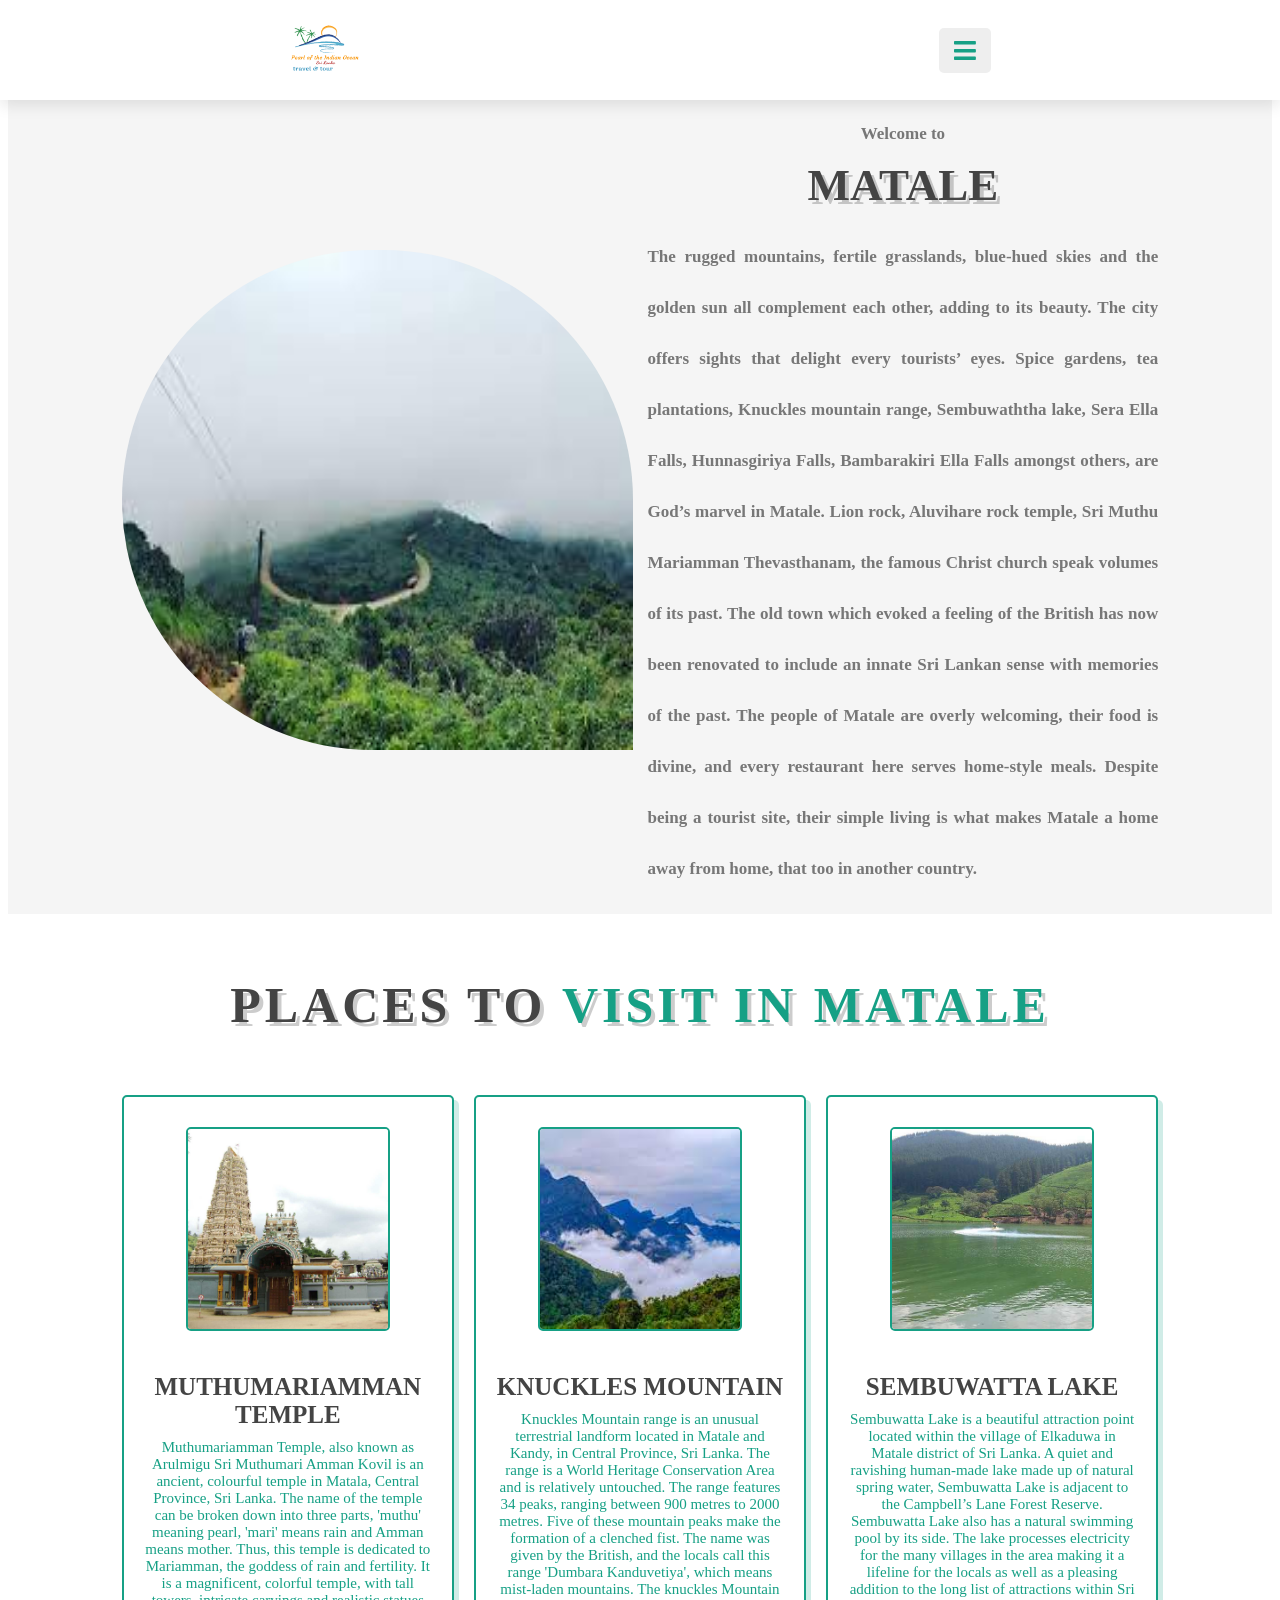
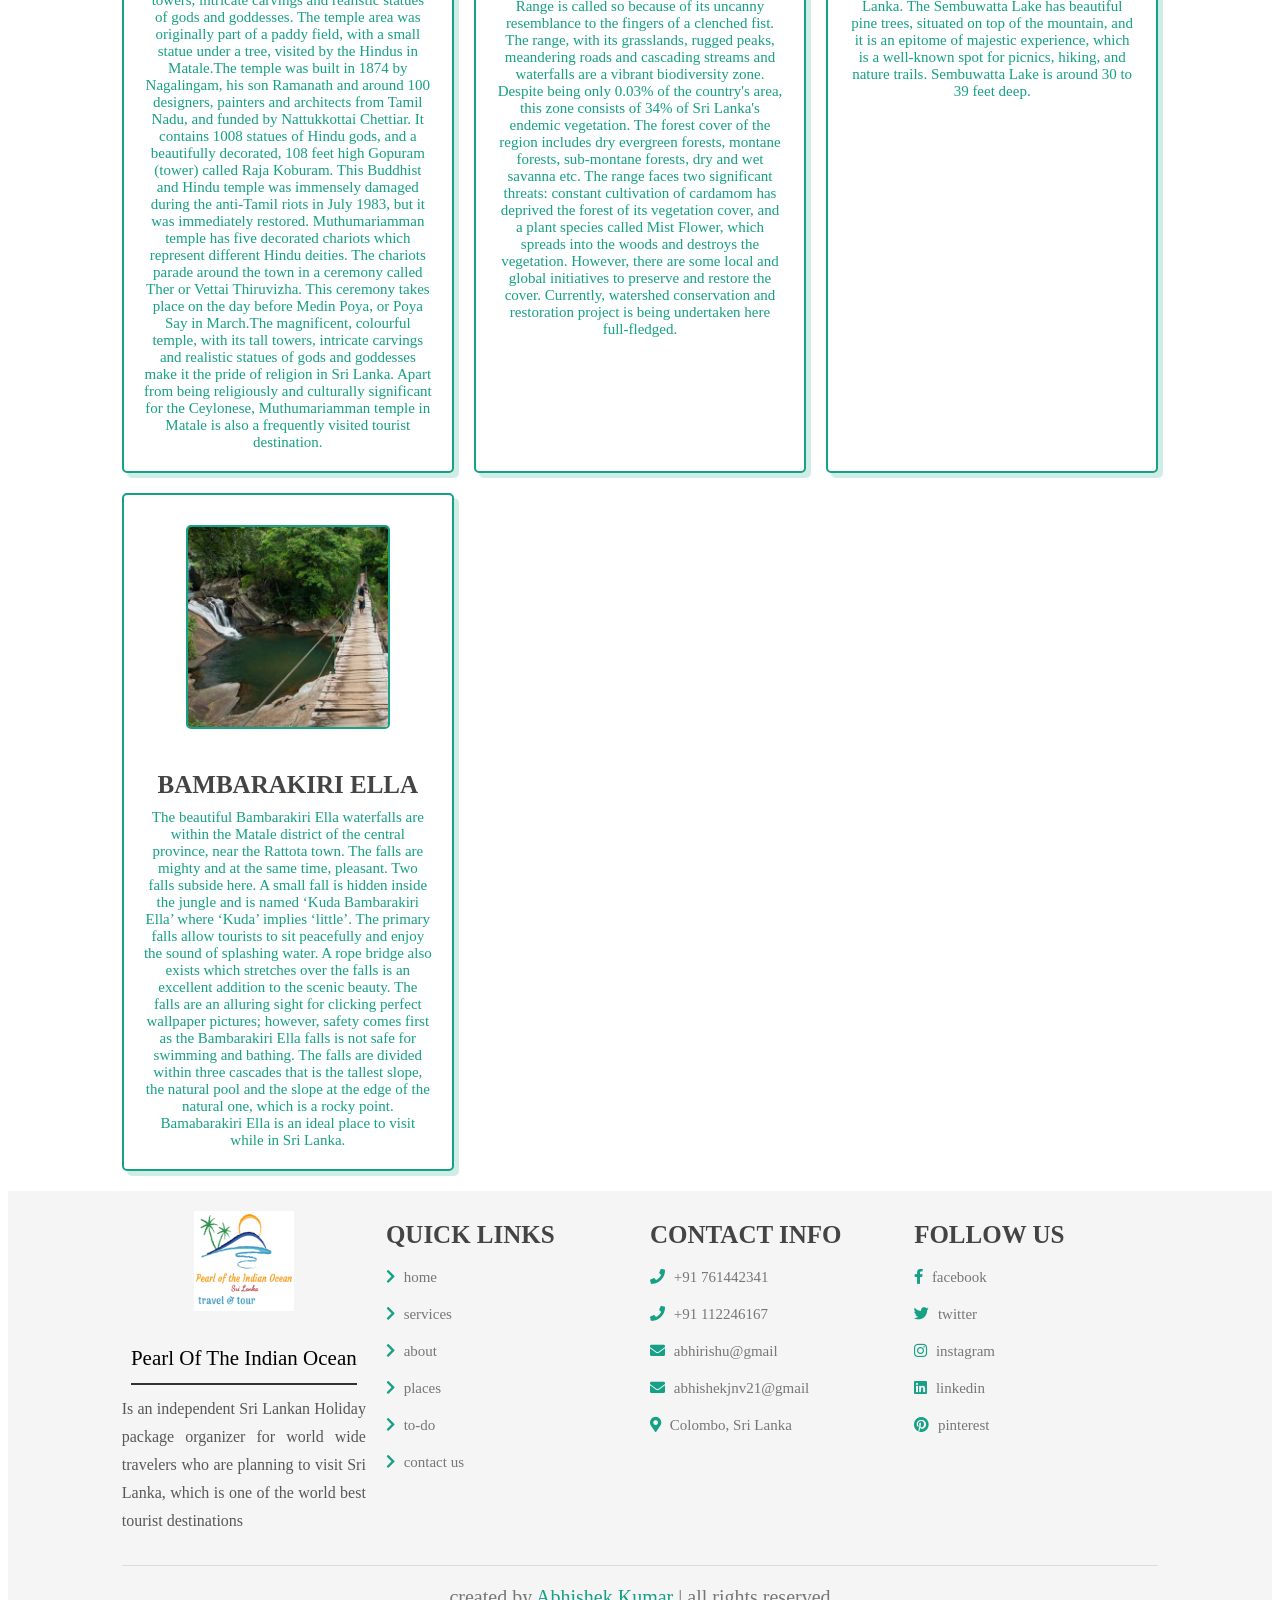
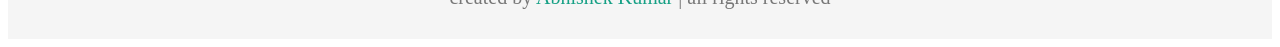
<file: Matale.html>
<!DOCTYPE html>
<html lang="en">
<head>
    <meta charset="UTF-8">
    <meta http-equiv="X-UA-Compatible" content="IE=edge">
    <meta name="viewport" content="width=device-width, initial-scale=1.0">
    <title> Pearl of the Indian Ocean</title>

    <!-- font awesome cdn link  -->
    <link rel="stylesheet" href="https://cdnjs.cloudflare.com/ajax/libs/font-awesome/5.15.4/css/all.min.css">

    <!-- custom css file link  -->
    <link rel="stylesheet" href="css/style.css">

</head>
<body>
    
<!-- header section starts  -->

<header class="header">

    <a href="#" class="logo"> <img src="image/logo.png" alt="logo" width="70" height="50"> </a>
    

    <nav class="navbar">
        <a href="#home">home</a>
        <a href="#services">services</a>
        <a href="#about">about us</a>
        <a href="#tourist information">places</a>
        <a href="#to-do">to-do</a>
        <a href="#contact us">contact us</a>
    </nav>

    <div id="menu-btn" class="fas fa-bars"></div>

</header>

<!-- header section ends -->

<!-- home section starts  -->

<section class="home" id="">

    <div class="image" data-aos="zoom-in">
        <img src="image/Matale1.jfif" alt="">
    </div>

    <div class="content" data-aos="fade-up">
        <p><strong>Welcome to</strong></p>
        <h3>Matale</h3>
        <p><strong>The rugged mountains, fertile grasslands, blue-hued skies and the golden sun all complement each other, adding to its beauty. The city offers sights that delight every tourists’ eyes. Spice gardens, tea plantations, Knuckles mountain range, Sembuwaththa lake, Sera Ella Falls, Hunnasgiriya Falls, Bambarakiri Ella Falls amongst others, are God’s marvel in Matale.

            Lion rock, Aluvihare rock temple, Sri Muthu Mariamman Thevasthanam, the famous Christ church speak volumes of its past. The old town which evoked a feeling of the British has now been renovated to include an innate Sri Lankan sense with memories of the past. The people of Matale are overly welcoming, their food is divine, and every restaurant here serves home-style meals. Despite being a tourist site, their simple living is what makes Matale a home away from home, that too in another country. </strong></p>
        
    </div>

</section>

<!-- home section ends -->
<!-- tourist information section starts  -->

<section class="doctors" id="tourist information">

    <h1 class="heading">Places to  <span>
        Visit in Matale</span> </h1>

    <div class="box-container">

        <div class="box" data-aos="zoom-in">
            <img src="image/Muthumariamman Temple.jfif" alt="">
            <h3> Muthumariamman Temple</h3>
            <span class="desc">Muthumariamman Temple, also known as Arulmigu Sri Muthumari Amman Kovil is an ancient, colourful temple in Matala, Central Province, Sri Lanka. The name of the temple can be broken down into three parts, 'muthu' meaning pearl, 'mari' means rain and Amman means mother. Thus, this temple is dedicated to Mariamman, the goddess of rain and fertility. It is a magnificent, colorful temple, with tall towers, intricate carvings and realistic statues of gods and goddesses.

                The temple area was originally part of a paddy field, with a small statue under a tree, visited by the Hindus in Matale.The temple was built in 1874 by Nagalingam, his son Ramanath and around 100 designers, painters and architects from Tamil Nadu, and funded by Nattukkottai Chettiar. It contains 1008 statues of Hindu gods, and a beautifully decorated, 108 feet high Gopuram (tower) called Raja Koburam. This Buddhist and Hindu temple was immensely damaged during the anti-Tamil riots in July 1983, but it was immediately restored. 
                
                
                Muthumariamman temple has five decorated chariots which represent different Hindu deities. The chariots parade around the town in a ceremony called Ther or Vettai Thiruvizha. This ceremony takes place on the day before Medin Poya, or Poya Say in March.The magnificent, colourful temple, with its tall towers, intricate carvings and realistic statues of gods and goddesses make it the pride of religion in Sri Lanka. Apart from being religiously and culturally significant for the Ceylonese, Muthumariamman temple in Matale is also a frequently visited tourist destination.</span>
           
        </div>

        <div class="box" data-aos="zoom-in">
            <img src="image/Knuckles Mountain.jfif" alt="">
            <h3>Knuckles Mountain</h3>
            <span class="desc">Knuckles Mountain range is an unusual terrestrial landform located in Matale and Kandy, in Central Province, Sri Lanka. The range is a World Heritage Conservation Area and is relatively untouched. The range features 34 peaks, ranging between 900 metres to 2000 metres. Five of these mountain peaks make the formation of a clenched fist.

                The name was given by the British, and the locals call this range 'Dumbara Kanduvetiya', which means mist-laden mountains. The knuckles Mountain Range is called so because of its uncanny resemblance to the fingers of a clenched fist.
                
                The range, with its grasslands, rugged peaks, meandering roads and cascading streams and waterfalls are a vibrant biodiversity zone. Despite being only 0.03% of the country's area, this zone consists of 34% of Sri Lanka's endemic vegetation. The forest cover of the region includes dry evergreen forests, montane forests, sub-montane forests, dry and wet savanna etc.
                
                The range faces two significant threats: constant cultivation of cardamom has deprived the forest of its vegetation cover, and a plant species called Mist Flower, which spreads into the woods and destroys the vegetation. However, there are some local and global initiatives to preserve and restore the cover. Currently, watershed conservation and restoration project is being undertaken here full-fledged.</span>
            
        </div>

        <div class="box" data-aos="zoom-in">
            <img src="image/Sembuwatta Lake.jpg" alt="">
            <h3>Sembuwatta Lake</h3>
            <span class="desc">Sembuwatta Lake is a beautiful attraction point located within the village of Elkaduwa in Matale district of Sri Lanka. A quiet and ravishing human-made lake made up of natural spring water, Sembuwatta Lake is adjacent to the Campbell’s Lane Forest Reserve.

                Sembuwatta Lake also has a natural swimming pool by its side. The lake processes electricity for the many villages in the area making it a lifeline for the locals as well as a pleasing addition to the long list of attractions within Sri Lanka. The Sembuwatta Lake has beautiful pine trees, situated on top of the mountain, and it is an epitome of majestic experience, which is a well-known spot for picnics, hiking, and nature trails. Sembuwatta Lake is around 30 to 39 feet deep.</span>
            
        </div>

        <div class="box" data-aos="zoom-in" > 
            <img src="image/Bambarakiri Ella.png" alt="">
            <h3>Bambarakiri Ella</h3>
            <span class="desc">The beautiful Bambarakiri Ella waterfalls are within the Matale district of the central province, near the Rattota town. The falls are mighty and at the same time, pleasant. Two falls subside here. A small fall is hidden inside the jungle and is named ‘Kuda Bambarakiri Ella’ where ‘Kuda’ implies ‘little’. The primary falls allow tourists to sit peacefully and enjoy the sound of splashing water.

                A rope bridge also exists which stretches over the falls is an excellent addition to the scenic beauty. The falls are an alluring sight for clicking perfect wallpaper pictures; however, safety comes first as the Bambarakiri Ella falls is not safe for swimming and bathing. The falls are divided within three cascades that is the tallest slope, the natural pool and the slope at the edge of the natural one, which is a rocky point. Bamabarakiri Ella is an ideal place to visit while in Sri Lanka.</span>
            
        </div>


        

    

    </div>

</section>

<!-- doctors section ends -->















<!-- footer section starts  -->

<section class="footer">

    <div class="box-container">
        <div class="footer-content">
            <!--add all information -->
        <a href="#" > <img src="image/logo.png" alt="logo" width="100" height="100" > </a>
                <h3>Pearl of the Indian Ocean</h3>
                <p>Is an independent Sri Lankan Holiday package organizer for world wide travelers who are planning to visit Sri Lanka,
                which is one of the world best tourist destinations</p>
    </div>


    <div class="box">
        <h3>quick links</h3>
        <a href="#home"> <i class="fas fa-chevron-right"></i> home </a>
        <a href="#services"> <i class="fas fa-chevron-right"></i> services </a>
        <a href="#about"> <i class="fas fa-chevron-right"></i> about </a>
        <a href="#tourist information"> <i class="fas fa-chevron-right"></i> places </a>
        <a href="#to-do"> <i class="fas fa-chevron-right"></i> to-do </a>
        <a href="#contact us"> <i class="fas fa-chevron-right"></i> contact us </a>
    </div>

    

        <div class="box">
            <h3>contact info</h3>
            <a href="tel:+91 761442341"> <i class="fas fa-phone"></i> +91 761442341 </a>
            <a href="tel:+91 112246167"> <i class="fas fa-phone"></i> +91 112246167 </a>
            <a href="mailto:abc@example.com"> <i class="fas fa-envelope"></i> abhirishu@gmail </a>
            <a href="mailto:abc@example.com"> <i class="fas fa-envelope"></i> abhishekjnv21@gmail </a>
            <a href="https://goo.gl/maps/Q1etccsQ6tqbtL5a6"> <i class="fas fa-map-marker-alt"></i> Colombo, Sri Lanka </a>
        </div>


        <div class="box">
            <h3>follow us</h3>
            <a href="https://www.facebook.com/"target=-blank> <i class="fab fa-facebook-f"></i> facebook </a>
            <a href="https://www.twitter.com/"target=-blank> <i class="fab fa-twitter"></i> twitter </a>
            <a href="https://www.instagram.com/"target=-blank> <i class="fab fa-instagram"></i> instagram </a>
            <a href="https://www.linkedin.com/"target=-blank> <i class="fab fa-linkedin"></i> linkedin </a>
            <a href="https://www.pinterest.com/"target=-blank> <i class="fab fa-pinterest"></i> pinterest </a>
        </div>

    </div>

    <div class="credit"> created by <span>Abhishek Kumar</span> | all rights reserved </div>

</section>

<!-- footer section ends -->
<!-- custom js file link  -->
<script src="js/script.js"></script>

</body>
</html>
</file>
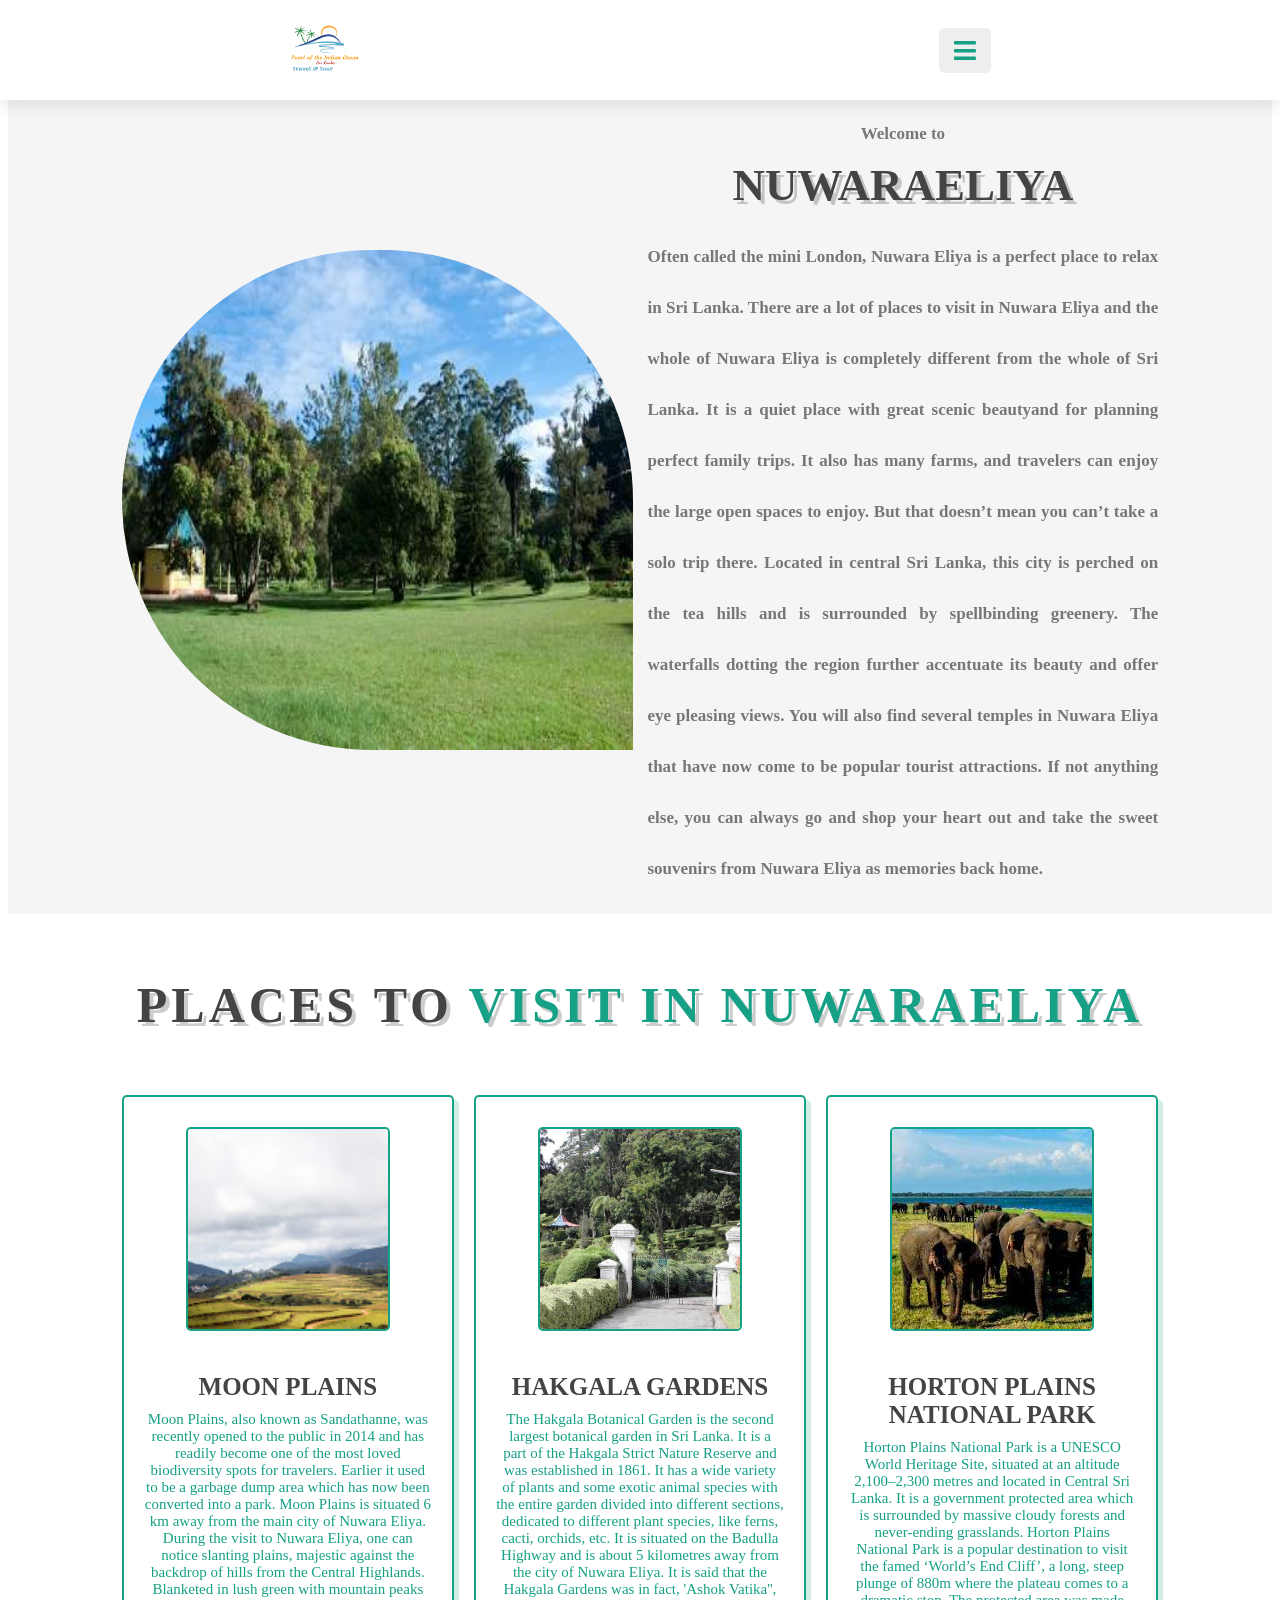
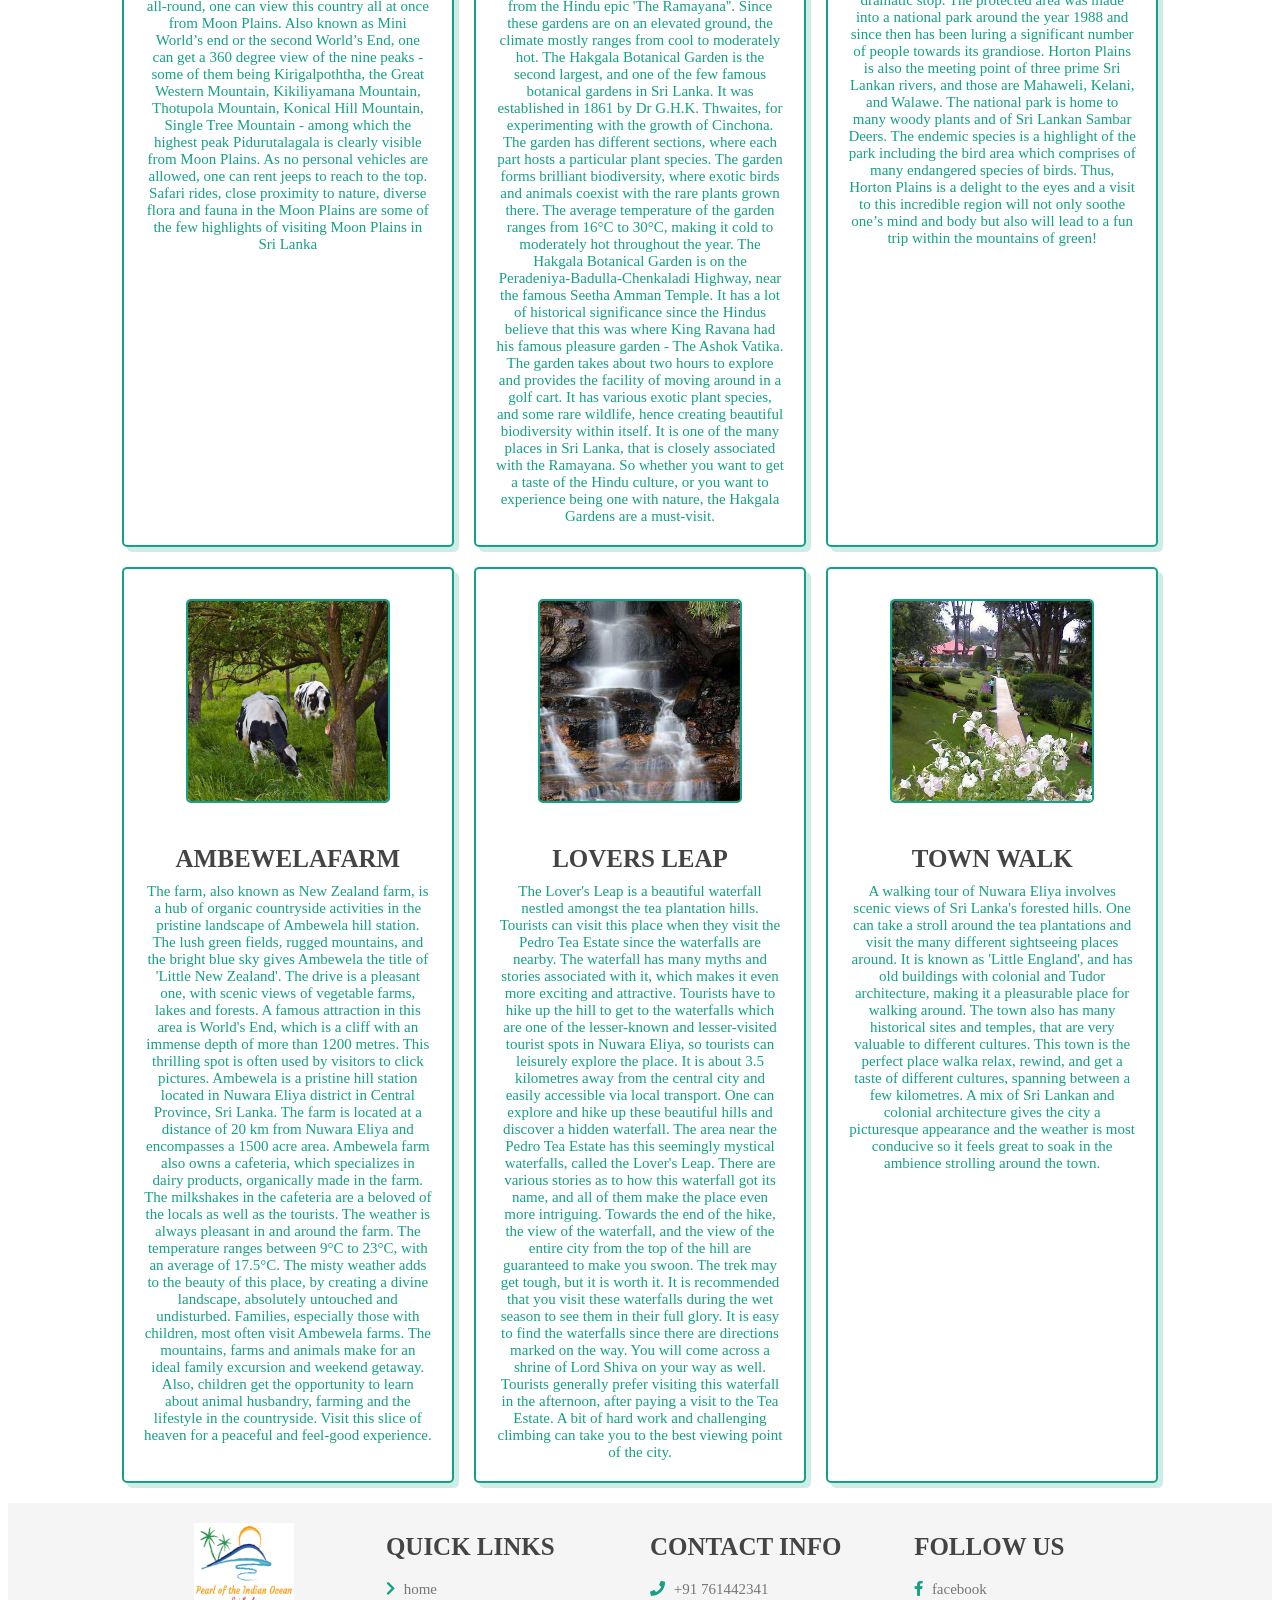
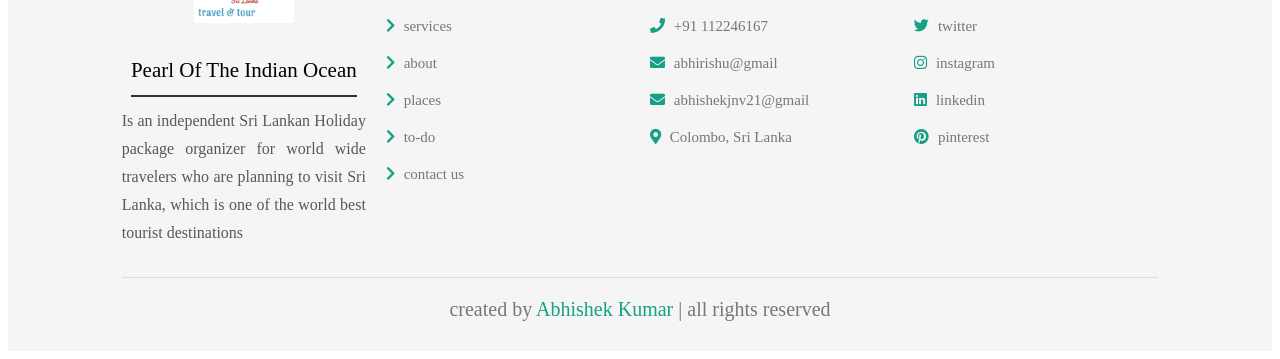
<file: NuwaraEliya.html>
<!DOCTYPE html>
<html lang="en">
<head>
    <meta charset="UTF-8">
    <meta http-equiv="X-UA-Compatible" content="IE=edge">
    <meta name="viewport" content="width=device-width, initial-scale=1.0">
    <title> Pearl of the Indian Ocean</title>

    <!-- font awesome cdn link  -->
    <link rel="stylesheet" href="https://cdnjs.cloudflare.com/ajax/libs/font-awesome/5.15.4/css/all.min.css">

    <!-- custom css file link  -->
    <link rel="stylesheet" href="css/style.css">

</head>
<body>
    
<!-- header section starts  -->

<header class="header">

    <a href="#" class="logo"> <img src="image/logo.png" alt="logo" width="70" height="50"> </a>
    

    <nav class="navbar">
        <a href="#home">home</a>
        <a href="#services">services</a>
        <a href="#about">about us</a>
        <a href="#tourist information">places</a>
        <a href="#to-do">to-do</a>
        <a href="#contact us">contact us</a>
    </nav>
    <div id="menu-btn" class="fas fa-bars"></div>

</header>

<!-- header section ends -->

<!-- home section starts  -->

<section class="home" id="">

    <div class="image" data-aos="zoom-in">
        <img src="image/Nuwara Eliya1.jfif" alt="">
    </div>

    <div class="content" data-aos="fade-up">
        <p><strong>Welcome to</strong></p>
        <h3>NuwaraEliya</h3>
        <p><strong>Often called the mini London, Nuwara Eliya is a perfect place to relax in Sri Lanka. There are a lot of places to visit in Nuwara Eliya and the whole of Nuwara Eliya is completely different from the whole of Sri Lanka. It is a quiet place with great scenic beautyand for planning perfect family trips. It also has many farms, and travelers can enjoy the large open spaces to enjoy. But that doesn’t mean you can’t take a solo trip there. Located in central Sri Lanka, this city is perched on the tea hills and is surrounded by spellbinding greenery. 
            The waterfalls dotting the region further accentuate its beauty and offer eye pleasing views. You will also find several temples in Nuwara Eliya that have now come to be popular tourist attractions. If not anything else, you can always go and shop your heart out and take the sweet souvenirs from Nuwara Eliya as memories back home. </strong></p>
        
    </div>

</section>

<!-- home section ends -->
<!-- tourist information section starts  -->

<section class="doctors" id="tourist information">

    <h1 class="heading">Places to  <span>
        Visit in NuwaraEliya</span> </h1>

    <div class="box-container">

        <div class="box" data-aos="zoom-in">
            <img src="image/Moon Plains.jfif" alt="">
            <h3>Moon Plains </h3>
            <span class="desc">Moon Plains, also known as Sandathanne, was recently opened to the public in 2014 and has readily become one of the most loved biodiversity spots for travelers. Earlier it used to be a garbage dump area which has now been converted into a park. Moon Plains is situated 6 km away from the main city of Nuwara Eliya.

                During the visit to Nuwara Eliya, one can notice slanting plains, majestic against the backdrop of hills from the Central Highlands. Blanketed in lush green with mountain peaks all-round, one can view this country all at once from Moon Plains. Also known as Mini World’s end or the second World’s End, one can get a 360 degree view of the nine peaks - some of them being Kirigalpoththa, the Great Western Mountain, Kikiliyamana Mountain, Thotupola Mountain, Konical Hill Mountain, Single Tree Mountain - among which the highest peak Pidurutalagala is clearly visible from Moon Plains. As no personal vehicles are allowed, one can rent jeeps to reach to the top. Safari rides, close proximity to nature,
                 diverse flora and fauna in the Moon Plains are some of the few highlights of visiting Moon Plains in Sri Lanka</span>
           
        </div>

        <div class="box" data-aos="zoom-in">
            <img src="image/Hakgala Gardens.jpg" alt="">
            <h3>Hakgala Gardens</h3>
            <span class="desc">The Hakgala Botanical Garden is the second largest botanical garden in Sri Lanka. It is a part of the Hakgala Strict Nature Reserve and was established in 1861. It has a wide variety of plants and some exotic animal species with the entire garden divided into different sections, dedicated to different plant species, like ferns, cacti, orchids, etc. It is situated on the Badulla Highway and is about 5 kilometres away from the city of Nuwara Eliya. It is said that the Hakgala Gardens was in fact, 'Ashok Vatika'', from the Hindu epic 'The Ramayana''. Since these gardens are on an elevated ground, the climate mostly ranges from cool to moderately hot.

                The Hakgala Botanical Garden is the second largest, and one of the few famous botanical gardens in Sri Lanka. It was established in 1861 by Dr G.H.K. Thwaites, for experimenting with the growth of Cinchona. The garden has different sections, where each part hosts a particular plant species. The garden forms brilliant biodiversity, where exotic birds and animals coexist with the rare plants grown there. The average temperature of the garden ranges from 16°C to 30°C, making it cold to moderately hot throughout the year. 
                
                The Hakgala Botanical Garden is on the Peradeniya-Badulla-Chenkaladi Highway, near the famous Seetha Amman Temple. It has a lot of historical significance since the Hindus believe that this was where King Ravana had his famous pleasure garden - The Ashok Vatika. The garden takes about two hours to explore and provides the facility of moving around in a golf cart. It has various exotic plant species, and some rare wildlife, hence creating beautiful biodiversity within itself. It is one of the many places in Sri Lanka, that is closely associated with the Ramayana. So whether you want to get a taste of the Hindu culture, or you want to experience being one with nature, the Hakgala Gardens are a must-visit.</span>
            
        </div>

        <div class="box" data-aos="zoom-in">
            <img src="image/HORTON-PLAINS-NATIONAL-PARK.jpg" alt="">
            <h3>Horton Plains National Park</h3>
            <span class="desc">Horton Plains National Park is a UNESCO World Heritage Site, situated at an altitude 2,100–2,300 metres and located in Central Sri Lanka. It is a government protected area which is surrounded by massive cloudy forests and never-ending grasslands. Horton Plains National Park is a popular destination to visit the famed ‘World’s End Cliff’, a long, steep plunge of 880m where the plateau comes to a dramatic stop.

                The protected area was made into a national park around the year 1988 and since then has been luring a significant number of people towards its grandiose. Horton Plains is also the meeting point of three prime Sri Lankan rivers, and those are Mahaweli, Kelani, and Walawe. The national park is home to many woody plants and of Sri Lankan Sambar Deers.
                
                The endemic species is a highlight of the park including the bird area which comprises of many endangered species of birds. Thus, Horton Plains is a delight to the eyes and a visit to this incredible region will not only soothe one’s mind and body but also will lead to a fun trip within the mountains of green!</span>
            
        </div>

        <div class="box" data-aos="zoom-in" > 
            <img src="image/AmbewelaFarm.jpg" alt="">
            <h3>AmbewelaFarm</h3>
            <span class="desc"> The farm, also known as New Zealand farm, is a hub of organic countryside activities in the pristine landscape of Ambewela hill station. The lush green fields, rugged mountains, and the bright blue sky gives Ambewela the title of 'Little New Zealand'. The drive is a pleasant one, with scenic views of vegetable farms, lakes and forests. A famous attraction in this area is World's End, which is a cliff with an immense depth of more than 1200 metres. This thrilling spot is often used by visitors to click pictures.

                Ambewela is a pristine hill station located in Nuwara Eliya district in Central Province, Sri Lanka. The farm is located at a distance of 20 km from Nuwara Eliya and encompasses a 1500 acre area. Ambewela farm also owns a cafeteria, which specializes in dairy products, organically made in the farm. The milkshakes in the cafeteria are a beloved of the locals as well as the tourists. The weather is always pleasant in and around the farm. The temperature ranges between 9°C to 23°C, with an average of 17.5°C. The misty weather adds to the beauty of this place, by creating a divine landscape, absolutely untouched and undisturbed. 
                
                Families, especially those with children, most often visit Ambewela farms. The mountains, farms and animals make for an ideal family excursion and weekend getaway. Also, children get the opportunity to learn about animal husbandry, farming and the lifestyle in the countryside. Visit this slice of heaven for a peaceful and feel-good experience. </span>
            
        </div>

        <div class="box" data-aos="zoom-in">
            <img src="image/Lovers leap.jpg" alt="">
            <h3>Lovers leap</h3>
            <span class="desc">The Lover's Leap is a beautiful waterfall nestled amongst the tea plantation hills. Tourists can visit this place when they visit the Pedro Tea Estate since the waterfalls are nearby. The waterfall has many myths and stories associated with it, which makes it even more exciting and attractive. Tourists have to hike up the hill to get to the waterfalls which are one of the lesser-known and lesser-visited tourist spots in Nuwara Eliya, so tourists can leisurely explore the place. It is about 3.5 kilometres away from the central city and easily accessible via local transport.

                One can explore and hike up these beautiful hills and discover a hidden waterfall. The area near the Pedro Tea Estate has this seemingly mystical waterfalls, called the Lover's Leap. There are various stories as to how this waterfall got its name, and all of them make the place even more intriguing. Towards the end of the hike, the view of the waterfall, and the view of the entire city from the top of the hill are guaranteed to make you swoon. The trek may get tough, but it is worth it.
                
                It is recommended that you visit these waterfalls during the wet season to see them in their full glory. It is easy to find the waterfalls since there are directions marked on the way. You will come across a shrine of Lord Shiva on your way as well. Tourists generally prefer visiting this waterfall in the afternoon, after paying a visit to the Tea Estate. A bit of hard work and challenging climbing can take you to the best viewing point of the city. </span>
            
        </div>

        <div class="box" data-aos="zoom-in">
            <img src="image/Town walk.jpg" alt="">
            <h3>Town walk</h3>
            <span class="desc">A walking tour of Nuwara Eliya involves scenic views of Sri Lanka's forested hills. One can take a stroll around the tea plantations and visit the many different sightseeing places around. It is known as 'Little England', and has old buildings with colonial and Tudor architecture, making it a pleasurable place for walking around. The town also has many historical sites and temples, that are very valuable to different cultures. This town is the perfect place walka relax, rewind, and get a taste of different cultures, spanning between a few kilometres.

                A mix of Sri Lankan and colonial architecture gives the city a picturesque appearance and the weather is most conducive so it feels great to soak in the ambience strolling around the town. </span>
           
        </div>

        

    

    </div>

</section>

<!-- doctors section ends -->















<!-- footer section starts  -->

<section class="footer">

    <div class="box-container">
        <div class="footer-content">
            <!--add all information -->
        <a href="#" > <img src="image/logo.png" alt="logo" width="100" height="100" > </a>
                <h3>Pearl of the Indian Ocean</h3>
                <p>Is an independent Sri Lankan Holiday package organizer for world wide travelers who are planning to visit Sri Lanka,
                which is one of the world best tourist destinations</p>
    </div>


    <div class="box">
        <h3>quick links</h3>
        <a href="#home"> <i class="fas fa-chevron-right"></i> home </a>
        <a href="#services"> <i class="fas fa-chevron-right"></i> services </a>
        <a href="#about"> <i class="fas fa-chevron-right"></i> about </a>
        <a href="#tourist information"> <i class="fas fa-chevron-right"></i> places </a>
        <a href="#to-do"> <i class="fas fa-chevron-right"></i> to-do </a>
        <a href="#contact us"> <i class="fas fa-chevron-right"></i> contact us </a>
    </div>

    

        <div class="box">
            <h3>contact info</h3>
            <a href="tel:+91 761442341"> <i class="fas fa-phone"></i> +91 761442341 </a>
            <a href="tel:+91 112246167"> <i class="fas fa-phone"></i> +91 112246167 </a>
            <a href="mailto:abc@example.com"> <i class="fas fa-envelope"></i> abhirishu@gmail </a>
            <a href="mailto:abc@example.com"> <i class="fas fa-envelope"></i> abhishekjnv21@gmail </a>
            <a href="https://goo.gl/maps/Q1etccsQ6tqbtL5a6"> <i class="fas fa-map-marker-alt"></i> Colombo, Sri Lanka </a>
        </div>


        <div class="box">
            <h3>follow us</h3>
            <a href="https://www.facebook.com/"target=-blank> <i class="fab fa-facebook-f"></i> facebook </a>
            <a href="https://www.twitter.com/"target=-blank> <i class="fab fa-twitter"></i> twitter </a>
            <a href="https://www.instagram.com/"target=-blank> <i class="fab fa-instagram"></i> instagram </a>
            <a href="https://www.linkedin.com/"target=-blank> <i class="fab fa-linkedin"></i> linkedin </a>
            <a href="https://www.pinterest.com/"target=-blank> <i class="fab fa-pinterest"></i> pinterest </a>
        </div>

    </div>

    <div class="credit"> created by <span>Abhishek Kumar</span> | all rights reserved </div>

</section>

<!-- footer section ends -->
<!-- custom js file link  -->
<script src="js/script.js"></script>

</body>
</html>
</file>
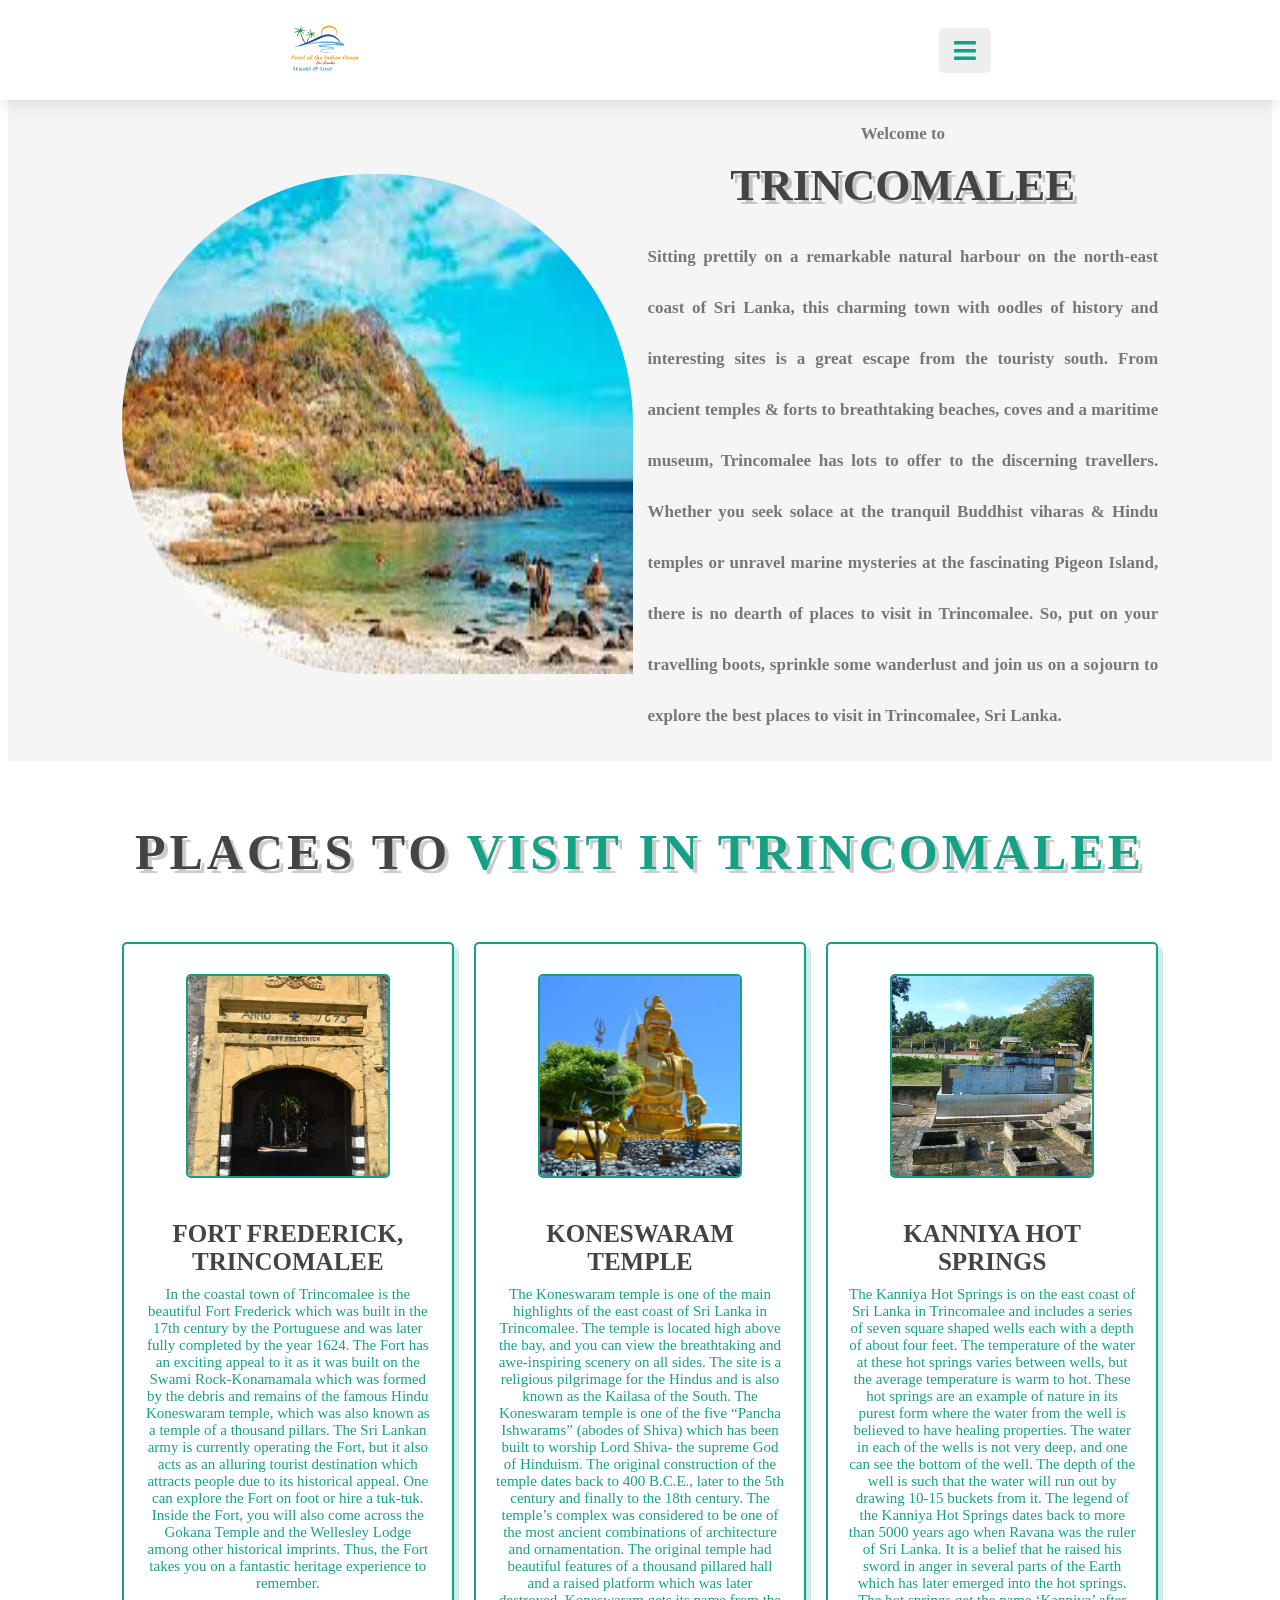
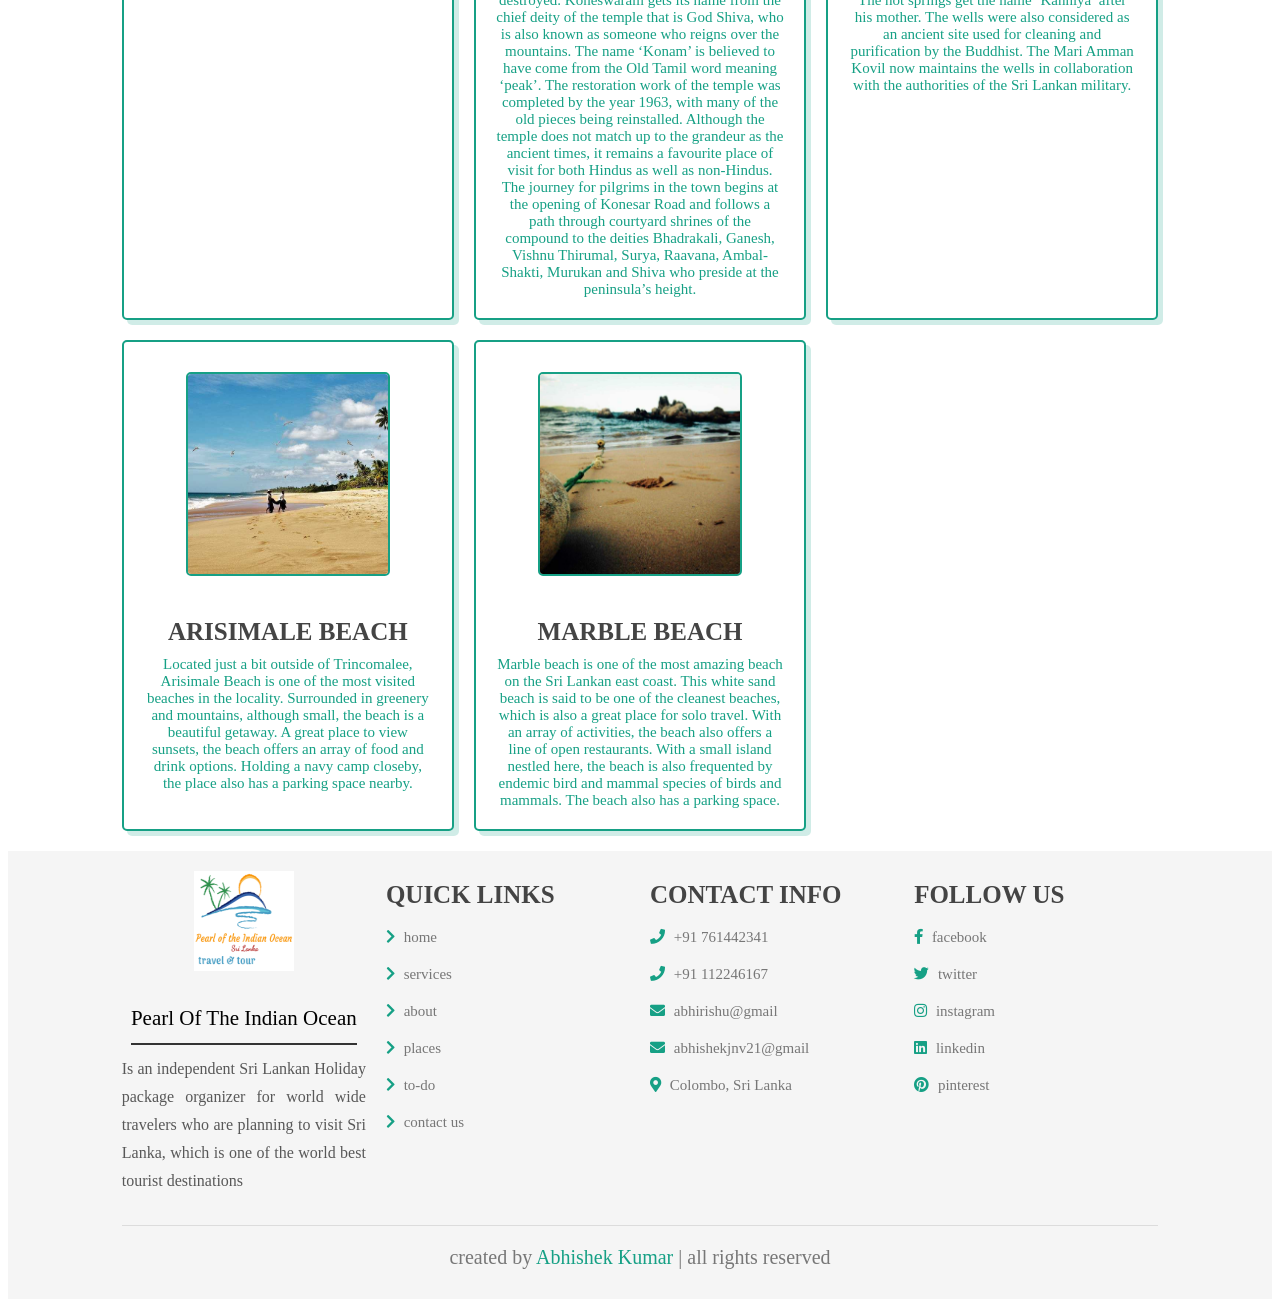
<file: Trincomalee.html>
<!DOCTYPE html>
<html lang="en">
<head>
    <meta charset="UTF-8">
    <meta http-equiv="X-UA-Compatible" content="IE=edge">
    <meta name="viewport" content="width=device-width, initial-scale=1.0">
    <title> Pearl of the Indian Ocean</title>

    <!-- font awesome cdn link  -->
    <link rel="stylesheet" href="https://cdnjs.cloudflare.com/ajax/libs/font-awesome/5.15.4/css/all.min.css">

    <!-- custom css file link  -->
    <link rel="stylesheet" href="css/style.css">

</head>
<body>
    
<!-- header section starts  -->

<header class="header">

    <a href="#" class="logo"> <img src="image/logo.png" alt="logo" width="70" height="50"> </a>
    

    <nav class="navbar">
        <a href="#home">home</a>
        <a href="#services">services</a>
        <a href="#about">about us</a>
        <a href="#tourist information">places</a>
        <a href="#to-do">to-do</a>
        <a href="#contact us">contact us</a>
    </nav>

    <div id="menu-btn" class="fas fa-bars"></div>

</header>

<!-- header section ends -->

<!-- home section starts  -->

<section class="home" id="">

    <div class="image" data-aos="zoom-in">
        <img src="image/Trincomalee1.jfif" alt="">
    </div>

    <div class="content" data-aos="fade-up">
        <p><strong>Welcome to</strong></p>
        <h3>Trincomalee</h3>
        <p><strong>Sitting prettily on a remarkable natural harbour on the north-east coast of Sri Lanka, this charming town with oodles of history and interesting sites is a great escape from the touristy south. From ancient temples & forts to breathtaking beaches, coves and a maritime museum, Trincomalee has lots to offer to the discerning travellers. Whether you seek solace at the tranquil Buddhist viharas & Hindu temples or unravel marine mysteries at the fascinating Pigeon Island, there is no dearth of places to visit in Trincomalee. So, put on your travelling boots,
             sprinkle some wanderlust and join us on a sojourn to explore the best places to visit in Trincomalee, Sri Lanka. </strong></p>
        
    </div>

</section>

<!-- home section ends -->
<!-- tourist information section starts  -->

<section class="doctors" id="tourist information">

    <h1 class="heading">Places to  <span>
        Visit in Trincomalee</span> </h1>

    <div class="box-container">

        <div class="box" data-aos="zoom-in">
            <img src="image/Fort Frederick, Trincomalee.jpg" alt="">
            <h3> Fort Frederick, Trincomalee</h3>
            <span class="desc">In the coastal town of Trincomalee is the beautiful Fort Frederick which was built in the 17th century by the Portuguese and was later fully completed by the year 1624. The Fort has an exciting appeal to it as it was built on the Swami Rock-Konamamala which was formed by the debris and remains of the famous Hindu Koneswaram temple, which was also known as a temple of a thousand pillars.

                The Sri Lankan army is currently operating the Fort, but it also acts as an alluring tourist destination which attracts people due to its historical appeal. One can explore the Fort on foot or hire a tuk-tuk. Inside the Fort, you will also come across the Gokana Temple and the Wellesley Lodge among other historical imprints. Thus, the Fort takes you on a fantastic heritage experience to remember.</span>
           
        </div>

        <div class="box" data-aos="zoom-in">
            <img src="image/koneswaramtemple.jpg" alt="">
            <h3>Koneswaram Temple</h3>
            <span class="desc">The Koneswaram temple is one of the main highlights of the east coast of Sri Lanka in Trincomalee. The temple is located high above the bay, and you can view the breathtaking and awe-inspiring scenery on all sides. The site is a religious pilgrimage for the Hindus and is also known as the Kailasa of the South. The Koneswaram temple is one of the five “Pancha Ishwarams” (abodes of Shiva) which has been built to worship Lord Shiva- the supreme God of Hinduism.

                The original construction of the temple dates back to 400 B.C.E., later to the 5th century and finally to the 18th century. The temple’s complex was considered to be one of the most ancient combinations of architecture and ornamentation. The original temple had beautiful features of a thousand pillared hall and a raised platform which was later destroyed. Koneswaram gets its name from the chief deity of the temple that is God Shiva, who is also known as someone who reigns over the mountains. The name ‘Konam’ is believed to have come from the Old Tamil word meaning ‘peak’. 
                
                The restoration work of the temple was completed by the year 1963, with many of the old pieces being reinstalled. Although the temple does not match up to the grandeur as the ancient times, it remains a favourite place of visit for both Hindus as well as non-Hindus. The journey for pilgrims in the town begins at the opening of Konesar Road and follows a path through courtyard shrines of the compound to the deities Bhadrakali, Ganesh, Vishnu Thirumal, Surya, Raavana, Ambal-Shakti, Murukan and Shiva who preside at the peninsula’s height.</span>
            
        </div>

        <div class="box" data-aos="zoom-in">
            <img src="image/kanniyahotsprings.jpg" alt="">
            <h3>Kanniya Hot Springs</h3>
            <span class="desc">The Kanniya Hot Springs is on the east coast of Sri Lanka in Trincomalee and includes a series of seven square shaped wells each with a depth of about four feet. The temperature of the water at these hot springs varies between wells, but the average temperature is warm to hot. These hot springs are an example of nature in its purest form where the water from the well is believed to have healing properties. The water in each of the wells is not very deep, and one can see the bottom of the well. The depth of the well is such that the water will run out by drawing 10-15 buckets from it.

                The legend of the Kanniya Hot Springs dates back to more than 5000 years ago when Ravana was the ruler of Sri Lanka. It is a belief that he raised his sword in anger in several parts of the Earth which has later emerged into the hot springs. The hot springs get the name ‘Kanniya’ after his mother. The wells were also considered as an ancient site used for cleaning and purification by the Buddhist. The Mari Amman Kovil now maintains the wells in collaboration with the authorities of the Sri Lankan military. </span>
            
        </div>

        <div class="box" data-aos="zoom-in" > 
            <img src="image/Arisimale Beach.jpg" alt="">
            <h3>Arisimale Beach</h3>
            <span class="desc">Located just a bit outside of Trincomalee, Arisimale Beach is one of the most visited beaches in the locality. Surrounded in greenery and mountains, although small, the beach is a beautiful getaway. A great place to view sunsets, the beach offers an array of food and drink options. Holding a navy camp closeby, the place also has a parking space nearby. </span>
            
        </div>

        <div class="box" data-aos="zoom-in">
            <img src="image/Marble Beach.jpg" alt="">
            <h3>Marble beach</h3>
            <span class="desc"> Marble beach is one of the most amazing beach on the Sri Lankan east coast. This white sand beach is said to be one of the cleanest beaches, which is also a great place for solo travel. With an array of activities, the beach also offers a line of open restaurants. With a small island nestled here, the beach is also frequented by endemic bird and mammal species of birds and mammals. The beach also has a parking space.</span>
            
        </div>

        

        

    

    </div>

</section>

<!-- doctors section ends -->















<!-- footer section starts  -->

<section class="footer">

    <div class="box-container">
        <div class="footer-content">
            <!--add all information -->
        <a href="#" > <img src="image/logo.png" alt="logo" width="100" height="100" > </a>
                <h3>Pearl of the Indian Ocean</h3>
                <p>Is an independent Sri Lankan Holiday package organizer for world wide travelers who are planning to visit Sri Lanka,
                which is one of the world best tourist destinations</p>
    </div>


    <div class="box">
        <h3>quick links</h3>
        <a href="#home"> <i class="fas fa-chevron-right"></i> home </a>
        <a href="#services"> <i class="fas fa-chevron-right"></i> services </a>
        <a href="#about"> <i class="fas fa-chevron-right"></i> about </a>
        <a href="#tourist information"> <i class="fas fa-chevron-right"></i> places </a>
        <a href="#to-do"> <i class="fas fa-chevron-right"></i> to-do </a>
        <a href="#contact us"> <i class="fas fa-chevron-right"></i> contact us </a>
    </div>

    

        <div class="box">
            <h3>contact info</h3>
            <a href="tel:+91 761442341"> <i class="fas fa-phone"></i> +91 761442341 </a>
            <a href="tel:+91 112246167"> <i class="fas fa-phone"></i> +91 112246167 </a>
            <a href="mailto:abc@example.com"> <i class="fas fa-envelope"></i> abhirishu@gmail </a>
            <a href="mailto:abc@example.com"> <i class="fas fa-envelope"></i> abhishekjnv21@gmail </a>
            <a href="https://goo.gl/maps/Q1etccsQ6tqbtL5a6"> <i class="fas fa-map-marker-alt"></i> Colombo, Sri Lanka </a>
        </div>


        <div class="box">
            <h3>follow us</h3>
            <a href="https://www.facebook.com/"target=-blank> <i class="fab fa-facebook-f"></i> facebook </a>
            <a href="https://www.twitter.com/"target=-blank> <i class="fab fa-twitter"></i> twitter </a>
            <a href="https://www.instagram.com/"target=-blank> <i class="fab fa-instagram"></i> instagram </a>
            <a href="https://www.linkedin.com/"target=-blank> <i class="fab fa-linkedin"></i> linkedin </a>
            <a href="https://www.pinterest.com/"target=-blank> <i class="fab fa-pinterest"></i> pinterest </a>
        </div>

    </div>

    <div class="credit"> created by <span>Abhishek Kumar</span> | all rights reserved </div>

</section>

<!-- footer section ends -->
<!-- custom js file link  -->
<script src="js/script.js"></script>

</body>
</html>
</file>
<file: css/style.css>
@import url('https://fonts.googleapis.com/css2?family=Poppins:wght@100;200;300;400;500;600;700&display=swap');

:root{
    --green:#16a085;
    --black:#444;
    --light-color:#777;
    --box-shadow:.5rem .5rem 0 rgba(22, 160, 133, .2);
    --text-shadow:.4rem .4rem 0 rgba(0, 0, 0, .2);
    --border:.2rem solid var(--green);
    --text-color-1:#000;
    --text-color-2:#666;
    --bg-color-1:#fff;
    --bg-color-2:#eee;
}
#new-task
*{
    font-family: 'Poppins', sans-serif;
    margin:0; padding: 0;
    box-sizing: border-box;
    outline: none; border: none;
    text-transform: capitalize;
    transition: all .2s ease-out;
    text-decoration: none;
}

html{
    font-size: 62.5%;
    overflow-x: hidden;
    scroll-padding-top: 7rem;
    scroll-behavior: smooth;
}


section{
    padding:2rem 9%;
}

section:nth-child(even){
    background: #f5f5f5;
}

.heading{
    text-align: center;
    padding-bottom: 2rem;
    text-shadow: var(--text-shadow);
    text-transform: uppercase;
    color:var(--black);
    font-size: 5rem;
    letter-spacing: .4rem;
}

.heading span{
    text-transform: uppercase;
    color:var(--green);
}

.btn{
    display: inline-block;
    margin-top: 1rem;
    padding: .5rem;
    padding-left: 1rem;
    border:var(--border);
    border-radius: .5rem;
    box-shadow: var(--box-shadow);
    color:var(--green);
    cursor: pointer;
    font-size: 1.7rem;
    background: #fff;
}

.btn span{
    padding:.7rem 1rem;
    border-radius: .5rem;
    background: var(--green);
    color:#fff;
    margin-left: .5rem;
}

.btn:hover{
    background: var(--green);
    color:#fff;
}

.btn:hover span{
    color: var(--green);
    background:#fff;
    margin-left: 1rem;
}

.header{
    /* padding:2rem 9%; */
    height: 10rem;
    position: fixed;
    top:0; left: 0; right: 0;
    z-index: 1000;
    box-shadow: 0 .5rem 1.5rem rgba(0, 0, 0, .1);
    display: flex;
    align-items: center;
    justify-content: space-around;
    background: #fff;
}

.header .search-form{
    background:var(--bg-color-2);
    border-radius: .5rem;
    display: flex;
    align-items: center;
    height: 4.5rem;
    width:40rem;
}

.header .search-form input{
    border-top-left-radius: 0.5rem;
    border-bottom-left-radius: 0.5rem;
    border: none;
    height:100%;
    width:100%;
    background:none;
    text-transform: none;
    font-size: 1.5rem;
    color:var(--text-color-1);
    padding:1rem;
}

.header .search-form label{
    font-size: 2rem;
    /* margin-right: 1.5rem; */
    color:var(--text-color-1);
    cursor: pointer;
}

.header .search-form label:hover{
    color:var(--green);
}

/* .header .icons div{
    height:4.5rem;
    width:4.5rem;
    line-height:4.5rem;
    font-size: 2rem;
    border-radius: .5rem;
    margin-left: .5rem;
    background:var(--bg-color-2);
    color:var(--text-color-1);
    cursor: pointer;
    text-align: center;
} */

/* .header .icons div:hover{
    color:#fff;
    background:var(--green);
} */

#search-btn{
    display:none;
}
.icon{
    display: flex;
    height: 45px;
    width: 45px;
    border-radius: 0.5rem;
    justify-content: center;
    color: white;
    align-items: center;
    background-color: var(--green);
}
a{
    text-decoration: none;
}
.navbar{
    display: flex;
    align-items: center;
    justify-content: space-evenly;
    width: 50%;
}

.header .navbar a{
    width: 11rem;
    text-align: center;
    font-weight: bold;
    font-size: 1.7rem;
    /* border: 1px solid var(--green); */
    color: var(--green);
    text-decoration: none;
    padding: 12px 10px;
    border-radius: 1rem;
    border: 1px solid var(--green);
}

.header .navbar a:hover{
    background-color: var(--green);
    color: white;
}

#menu-btn{
    font-size: 2.5rem;
    border-radius: .5rem;
    background: #eee;
    color:var(--green);
    padding: 1rem 1.5rem;
    cursor: pointer;
    display: none;
}

.home{
    display: flex;
    align-items: center;
    flex-wrap: wrap;
    gap:1.5rem;
    padding-top: 10rem;
}

.home .image{
    flex:1 1 45rem;
}

.home .image img{
    width: 100%;
    height: 500px;
    border-radius: 250px  250px 0;
}

.home .content{
    flex:1 1 45rem;
}
.welcome{
    font-size: 5rem;
    text-align: center;
}
.content{
    display: flex;
    flex-direction: column;
    align-items: center;
    justify-content: space-evenly;
}
.home .content h3{
    padding: 0;
    margin: 0;
    font-size: 4.5rem;
    color:var(--black);
    text-shadow: var(--text-shadow);
    text-align: center;
    margin-bottom: 2rem;
}

.home .content p{
    margin: 0;
    padding: 0;
    text-align: justify;
    font-size: 1.7rem;
    color:var(--light-color);
    line-height: 3;
    /* padding: 1rem 0; */
}

.form-container form{
    background: var(--bg-color-1);
    box-shadow: var(--box-shadow);
    border:var(--border);
    border-radius: .5rem;
    padding:2rem;
    display: flex;
    flex-wrap: wrap;
    gap:1rem;
    align-items: center;
}

.form-container form .inputBox{
    flex:1 1 23rem;
}

.form-container form .inputBox span{
    font-size: 1.7rem;
    color:var(--text-color-2);
}

.form-container form .inputBox input{
    height: 20px;
    font-size: 1.5rem;
    color:var(--text-color-1);
    background:var(--bg-color-2);
    border-radius: .5rem;
    margin:.5rem 0;
    text-transform: none;
    width: 90%;
    padding:1rem;
   
}

.form-container form .btn{
    margin-top: 20px;
    height: 44px;
    flex:1 1 23rem;
}


.services .box-container{
    display: grid;
    grid-template-columns: repeat(auto-fit, minmax(27rem, 1fr));
    gap:2rem;
}

.services .box-container .box{
    background:#fff;
    border-radius: .5rem;
    box-shadow: var(--box-shadow);
    border:var(--border);
    padding: 2.5rem;
}


.services .box-container .box i{
    color: var(--green);
    font-size: 5rem;
    padding-bottom: .5rem;
}

.services .box-container .box h3{
    color: var(--black);
    font-size: 2.5rem;
    padding:1rem 0;
}

.services .box-container .box p{
    color: var(--light-color);
    font-size: 1.4rem;
    line-height: 2;
}

.about .row{
    display: flex;
    align-items: center;
    flex-wrap: wrap;
    gap:2rem;
}

.about .row .image{
    flex:1 1 45rem;
}

.about .row .image img{
    width: 100%;
    
    border-radius: 0 250px  250px;
}

.about .row .content{
    flex:1 1 45rem;
}

.about .row .content h3{
    color: var(--black);
    text-shadow: var(--text-shadow);
    font-size: 4rem;
    line-height: 1.8;
}

.about .row .content p{
    color: var(--light-color);
    padding:1rem 0;
    font-size: 1.5rem;
    line-height: 1.8;
}
.row form{
    display: flex;
    align-items: center;
    flex-direction: column;
}


.icons-container{
    display: grid;
    gap:2rem;
    grid-template-columns: repeat(auto-fit, minmax(20rem, 1fr));
    padding-top: 5rem;
    padding-bottom: 5rem;
}

.icons-container .icons{
    border:var(--border);
    box-shadow: var(--box-shadow);
    border-radius: .5rem;
    text-align: center;
    padding: 2.5rem;
}

.icons-container .icons i{
    font-size: 4.5rem;
    color:var(--green);
    padding-bottom: .7rem;
}

.icons-container .icons h3{
    font-size: 4.5rem;
    color:var(--black);
    padding: .5rem 0;
    text-shadow: var(--text-shadow);
}

.icons-container .icons p{
    font-size: 1.7rem;
    color:var(--light-color);
}


.doctors .box-container{
    display: grid;
    grid-template-columns: repeat(auto-fit, minmax(30rem, 1fr));
    gap:2rem;
}

.doctors .box-container .box{
    text-align: center;
    background:#fff;
    border-radius: .5rem;
    border:var(--border);
    box-shadow: var(--box-shadow);
    padding:2rem;
}

.doctors .box-container .box:hover  img{
    transform:scale(1.2);
    border-radius: 0 250px 250px ;
}
    

.doctors .box-container .box img{
    height: 20rem;
    width:20rem ;
    border:var(--border);
    border-radius: .5rem;
    margin-top: 1rem;
    margin-bottom: 1rem;
    overflow: hidden;
    object-fit: cover;
    /* border-radius: 250px  250px 0; */
}

.doctors .box-container .box h3{
    color:var(--black);
    font-size: 2.5rem;
}

.doctors .box-container .box .desc{
    color:var(--green);
    font-size: 1.5rem;
}



.book .row{
    display: flex;
    align-items: center;
    flex-wrap: wrap;
    gap:2rem;
}
 
.book .row .image{
    flex:1 1 45rem;
}

.book .row .image img{
    width: 100%;
    border-radius: 250px  250px;
}

.book .row form{
    flex:1 1 45rem;
    background: #fff;
    border:var(--border);
    box-shadow: var(--box-shadow);
    text-align: center;
    padding: 2rem;
    border-radius: .5rem;
}

.book .row form h3{
    color:var(--black);
    padding-bottom: 1rem;
    font-size: 3rem;
}

.book .row form .box{
    width: 100%;
    margin:.7rem 0;
    border-radius: .5rem;
    border:var(--border);
    box-shadow: var(--box-shadow);
    font-size: 1.6rem;
    color: var(--black);
    text-transform: none;
    padding: 1rem;
}

.book form textarea{
    width: 100%;
    padding:1rem;
    font-size: 1.6rem;
    color:var(--text-color-1);
    margin:.7rem 0;
    background: var(--bg-color-1);
    box-shadow: var(--box-shadow);
    text-transform: none;
    border-radius: .5rem;
	border:var(--border);
}

.book form textarea{
    height: 20rem;
    resize:initial;
}

.book .row form .btn{
    padding:1rem 4rem;
}

.to-do .box-container{
    display: flex;
    align-items: center;
    flex-wrap: wrap;
    gap:2rem;
    
}

.container {
	

  flex:1 1 45rem;
    background: #fff;
    border:var(--border);
    box-shadow: var(--box-shadow);
    text-align: center;
    padding: 2rem;
    border-radius: .5rem;
}

.to-do .form-container .image{
    flex:1 1 45rem;
}

.to-do .form-container .image img{  
    width: 110%;   
}

.to-do .form-container .container .p label input{
    border:var(--border);
    box-shadow: var(--box-shadow);
    border-radius: .5rem; 
}

ul {
    margin: 0;
    padding: 2rem;
    border:var(--border);
    box-shadow: var(--box-shadow);
    border-radius: .5rem; 
  }
  li * {
    float: left;
  }
  li, h3 {
    clear:both;
    list-style:none;
  }
  input, button {
    outline: none;
  }
  button {
    background: none;
    border: 0px;
    color: #888;
    font-size: 15px;
    width: 60px;
    margin: 10px 0 0;
    font-family: Lato, sans-serif;
    cursor: pointer;
  }
  button:hover {
    color: var(--green)
  }
  /* Heading */
  h3,
  label[for='new-task'] {
       
    font-weight: 700;
    font-size: 15px;
    padding: 30px 0 10px;
    margin: 0;
    text-transform: uppercase;
  }
  input[type="text"] {
    border:var(--border);
    box-shadow: var(--box-shadow);
    border-radius: .5rem;   
    margin: 0;
    font-size: 18px;
    line-height: 18px;
    height: 18px;
    padding: 10px;
    background: #fff;
    border-radius: 6px;
    font-family: Lato, sans-serif;
    
  }
  input[type="text"]:focus {
    color: #333;
  }
  
  /* New Task */
  label[for='new-task'] {
    display: block;
    margin: 0 0 20px;
  }
  input #new-task {
    float:left;
    width: 318px;
  }
  p > button:hover {
    
    color: #0FC57C;
  }
  
  /* Task list */
  li {
    overflow: hidden;
    padding: 20px 0;
    border-bottom: 1px solid #eee;
  }
  li > input[type="checkbox"] {
    margin: 0 10px;
    position: relative;
    top: 15px;
  }
  li > button{  
    border:var(--border);
    box-shadow: var(--box-shadow);
    border-radius: .4rem;}

  li > label {
    font-size: 18px;
    line-height: 40px;
    width: 237px;
    padding: 0 0 0 11px;
  }
  li >  input[type="text"] {
    width: 226px;
  }
  li > .delete:hover {
    color: var(--green);
  }
  
  /* Completed */
  #completed-tasks label {
    text-decoration: line-through;
    color: #888;
  }
  
  /* Edit Task */
  ul li input[type=text] {
    display:none;
  }
  
  ul li.editMode input[type=text] {
    display:block;
  }
  
  ul li.editMode label {
    display:none;
  }
  

.blogs .box-container{
    display: grid;
    grid-template-columns: repeat(auto-fit, minmax(30rem, 1fr));
    gap:2rem;
}

.blogs .box-container .box{
    border:var(--border);
    box-shadow: var(--box-shadow);
    border-radius: .5rem;
    padding: 2rem;
}

.blogs .box-container .box .image{
    height: 20rem;
    overflow:hidden;
    border-radius: .5rem;
}

.blogs .box-container .box .image img{
    height: 100%;
    width: 100%;
    object-fit: cover;
}

.blogs .box-container .box:hover .image img{
    transform:scale(1.2);
}

.blogs .box-container .box .content{
    padding-top: 1rem;
}

.blogs .box-container .box .content .icon{
    padding: 1rem 0;
    display: flex;
    align-items: center;
    justify-content: space-between;
}

.blogs .box-container .box .content .icon a{
    font-size: 1.4rem;
    color: var(--light-color);
}

.blogs .box-container .box .content .icon a:hover{
    color:var(--green);
}

.blogs .box-container .box .content .icon a i{
    padding-right: .5rem;
    color: var(--green);
}

.blogs .box-container .box .content h3{
    color:var(--black);
    font-size: 3rem;
}

.blogs .box-container .box .content p{
    color:var(--light-color);
    font-size: 1.5rem;
    line-height: 1.8;
    padding:1rem 0;
}

.footer .box-container{
    display: grid;
    grid-template-columns: repeat(auto-fit, minmax(22rem, 1fr));
    gap:2rem;
}

.footer-content{
    display: flex;
    align-items: center;
    justify-content: left;
    flex-direction: column;
    text-align: left;
}


.footer-content h3{
    border-bottom: 2px solid #333;
    font-size: 2.1rem;
    font-weight: 500;
    text-transform: capitalize;
    line-height: 3rem;
}

.footer-content p{
    max-width: 500px;
    margin: 10px auto;
    line-height: 28px;
    font-size: 16px;
    text-align: justify;
    color: #585858;
}

.footer .box-container .box h3{
    font-size: 2.5rem;
    color:var(--black);
    padding: 1rem 0;
}

.footer .box-container .box a{
    display: block;
    font-size: 1.5rem;
    color:var(--light-color);
    padding: 1rem 0;
}

.footer .box-container .box a i{
    padding-right: .5rem;
    color:var(--green);
}

.footer .box-container .box a:hover i{
    padding-right:2rem;
}

.footer .credit{
    padding: 1rem;
    padding-top: 2rem;
    margin-top: 2rem;
    text-align: center;
    font-size: 2rem;
    color:var(--light-color);
    border-top: .1rem solid rgba(0, 0, 0, .1);
}

.footer .credit span{
    color:var(--green);
}



/* media queries  */
@media (max-width:991px){

    html{
        font-size: 55%;
    }
    
    .header{
        padding: 2rem;
    }
    
    section{
        padding:2rem;
    }
    
}

@media (max-width:1600px){
    #menu-btn{
        display: initial;
    }

    .header .navbar{
        width: 50%;
        display: flex;
        /* flex-direction: column; */
        flex-wrap: wrap;
        position: absolute;
        top:115%; right: 2rem;
        border-radius: .5rem;
        box-shadow: var(--box-shadow);
        /* width: 30rem; */
        border: var(--border);
        background: #fff;
        transform: scale(0);
        opacity: 0;
        transform-origin: top right;
        transition: none;
    }
    .icon{
        height: 39.95px;
    }
        .header .navbar.active{
            transform: scale(1);
            opacity: 1;
            transition: .2s ease-out;
        }

    .header .navbar a{
        width: 135.25px;
        text-align: center;
        font-size: 2rem;
        display: block;
        margin:1.5rem;
    }

}

@media (max-width:450px){

    html{
        font-size: 50%;
    }
    .home .image img{
        width: 100%;
        height: 200px;
        border-radius: 250px  250px 0;
    }
}
</file>
